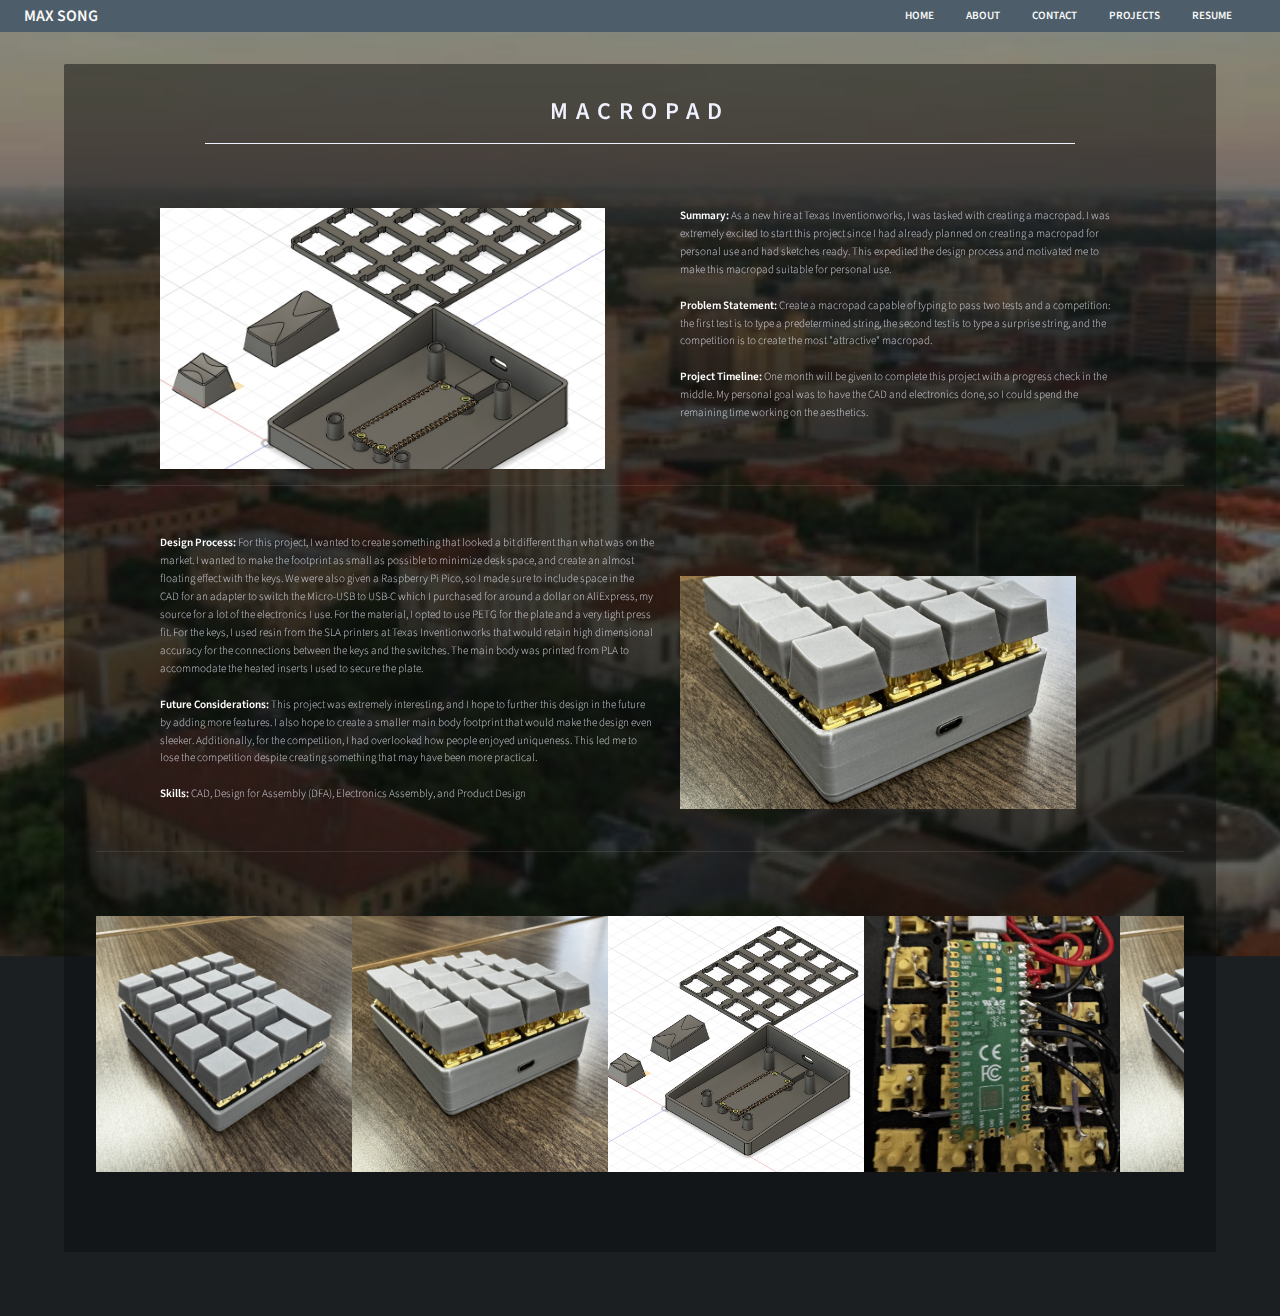
<file: macropad.html>
<!DOCTYPE HTML>
<html>
	<head>
		<title>Max Song - Portfolio</title>
		<meta charset="utf-8">
		<meta name="viewport" content="width=device-width, initial-scale=1, user-scalable=no">
		<link rel="stylesheet" href="assets/css/main.css">
        <link rel="stylesheet" href="assets/css/style.css">
		<noscript><link rel="stylesheet" href="assets/css/noscript.css"></noscript>
	</head>
		<body class="is-preload">
			<nav class="floating-nav">
				<a href="index.html" class="nav-logo"><b>Max Song</b></a>
				<div class="nav-buttons">
					<a href="index.html#header" class="nav-button"><b>Home</b></a>
					<a href="index.html#about" class="nav-button"><b>About</b></a>
					<a href="index.html#contact" class="nav-button"><b>Contact</b></a>
					<a href="projects.html" class="nav-button"><b>Projects</b></a>
					<a href="Song_Max_EngResume.pdf" target="_blank" class="nav-button"><b>Resume</b></a>
				</div>
			</nav>

            <div id="top" class="project-banner">
                <div class="project-title-section">
                    <h1>Macropad</h1>
                    <div class="title-underline"></div>
                </div>

                <div class="content-section">
                    <div class="content-left">
                        <img src="images/Macropad/CAD1.jpg" alt="Project Image" class="section-image">
                    </div>
                    <div class="content-right">
                        <p class="section-description">
                            <b>Summary: </b> As a new hire at Texas Inventionworks, I was tasked with creating a macropad. I was extremely excited to start this project since I had already planned on creating a macropad for personal use and had sketches ready. This expedited the design process and motivated me to make this macropad suitable for personal use.
                            <br><br>
                            <b>Problem Statement: </b> Create a macropad capable of typing to pass two tests and a competition: the first test is to type a predetermined string, the second test is to type a surprise string, and the competition is to create the most "attractive" macropad.
                            <br><br>
                            <b>Project Timeline: </b> One month will be given to complete this project with a progress check in the middle. My personal goal was to have the CAD and electronics done, so I could spend the remaining time working on the aesthetics.
                        </p>
                    </div>
                </div>
            
                <div class="content-section">
                    <div class="content-left">
                        <p class="section-description">
                            <b>Design Process: </b> For this project, I wanted to create something that looked a bit different than what was on the market. I wanted to make the footprint as small as possible to minimize desk space, and create an almost floating effect with the keys. We were also given a Raspberry Pi Pico, so I made sure to include space in the CAD for an adapter to switch the Micro-USB to USB-C which I purchased for around a dollar on AliExpress, my source for a lot of the electronics I use. For the material, I opted to use PETG for the plate and a very tight press fit. For the keys, I used resin from the SLA printers at Texas Inventionworks that would retain high dimensional accuracy for the connections between the keys and the switches. The main body was printed from PLA to accommodate the heated inserts I used to secure the plate. 
                            <br><br>
                            <b>Future Considerations: </b> This project was extremely interesting, and I hope to further this design in the future by adding more features. I also hope to create a smaller main body footprint that would make the design even sleeker. Additionally, for the competition, I had overlooked how people enjoyed uniqueness. This led me to lose the competition despite creating something that may have been more practical.
                            <br><br>
                            <b>Skills: </b> CAD, Design for Assembly (DFA), Electronics Assembly, and Product Design
                        </p>
                    </div>
                    <div class="content-right">
                        <img src="images/Macropad/main2.jpg" alt="Project Image" class="section-image">
                    </div>
                </div>

                <div class="carousel-section">
                    <div class="carousel-container">
                        <div class="carousel-item">
                            <img src="images/Macropad/main1.jpg" alt="Carousel Image 1" class="carousel-image">
                        </div>
                        <div class="carousel-item">
                            <img src="images/Macropad/main2.jpg" alt="Carousel Image 1" class="carousel-image">
                        </div>
                        <div class="carousel-item">
                            <img src="images/Macropad/CAD1.jpg" alt="Carousel Image 1" class="carousel-image">
                        </div>
                        <div class="carousel-item">
                            <img src="images/Macropad/wiring.jpg" alt="Carousel Image 1" class="carousel-image">
                        </div>
                    </div>
                </div>

                <!-- <button onclick="scrollToTop()" class="website-button">
                    Back to Top
                </button> -->

			<div id="bg"></div>

			<script src="assets/js/jquery.min.js"></script>
			<script src="assets/js/browser.min.js"></script>
			<script src="assets/js/breakpoints.min.js"></script>
			<script src="assets/js/util.js"></script>
			<script src="assets/js/main.js"></script>
			<script>
            
            function scrollToTop() {
                window.scrollTo({
                    top: 0,
                    behavior: 'smooth'
                });
            }
            
            document.addEventListener('DOMContentLoaded', function() {
                const carousel = document.querySelector('.carousel-container');
                const items = Array.from(carousel.querySelectorAll('.carousel-item'));
                const itemWidth = items[0].offsetWidth;
                const itemCount = items.length;
                
                carousel.querySelectorAll('.carousel-item').forEach(item => item.remove());
                
                const clonedItemsBefore = items.map(item => item.cloneNode(true));
                const clonedItemsAfter = items.map(item => item.cloneNode(true));
                const originalItems = items.map(item => item.cloneNode(true));
                
                clonedItemsBefore.forEach(item => carousel.appendChild(item));
                originalItems.forEach(item => carousel.appendChild(item));
                clonedItemsAfter.forEach(item => carousel.appendChild(item));
                
                carousel.scrollLeft = itemWidth * itemCount;
                
                carousel.addEventListener('wheel', (e) => {
                    e.preventDefault();
                    
                    carousel.scrollLeft += (e.deltaX + e.deltaY)/2;
                    
                    const totalWidth = itemWidth * itemCount * 3;
                    const currentPosition = carousel.scrollLeft;
                    
                    if (currentPosition >= itemWidth * itemCount * 2) {
                        carousel.scrollLeft = currentPosition - (itemWidth * itemCount);
                    } else if (currentPosition <= 0) {
                        carousel.scrollLeft = currentPosition + (itemWidth * itemCount);
                    }
                });
            });

		</script>		
	</body>
</html>
</file>
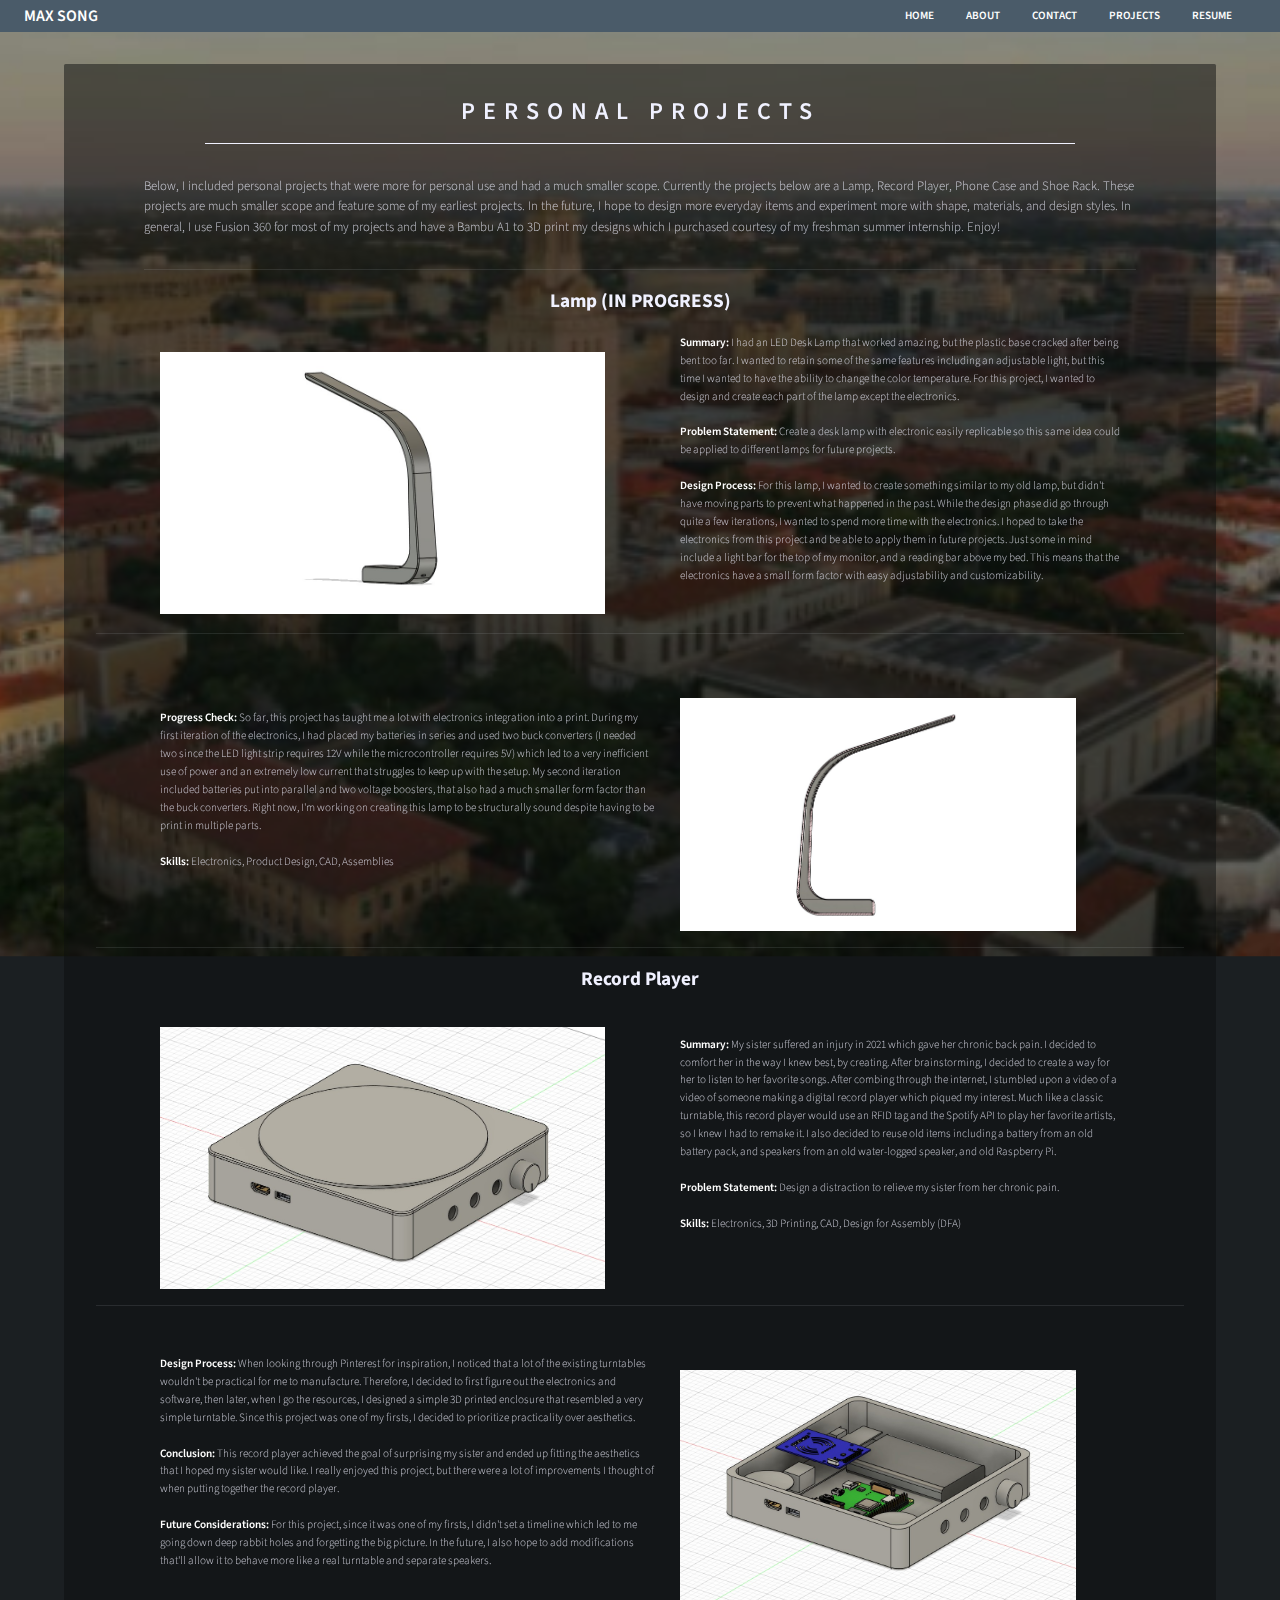
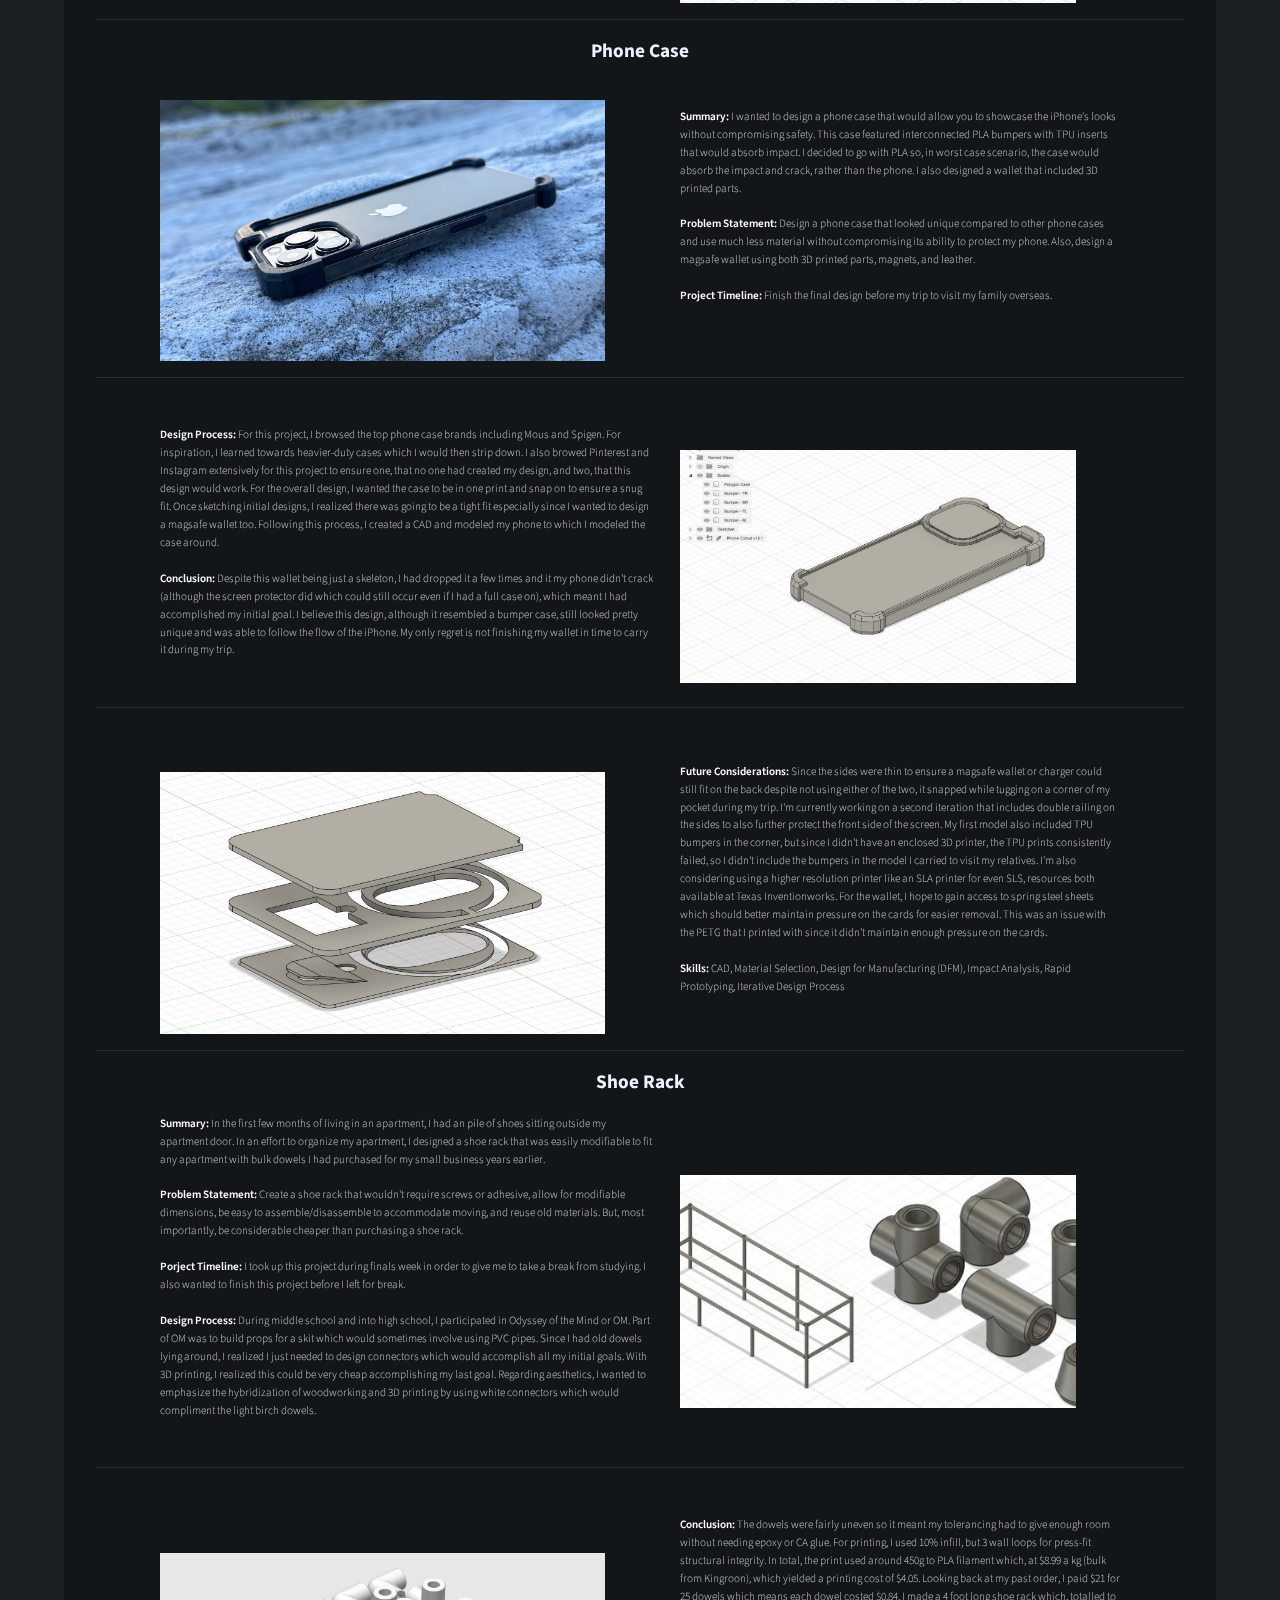
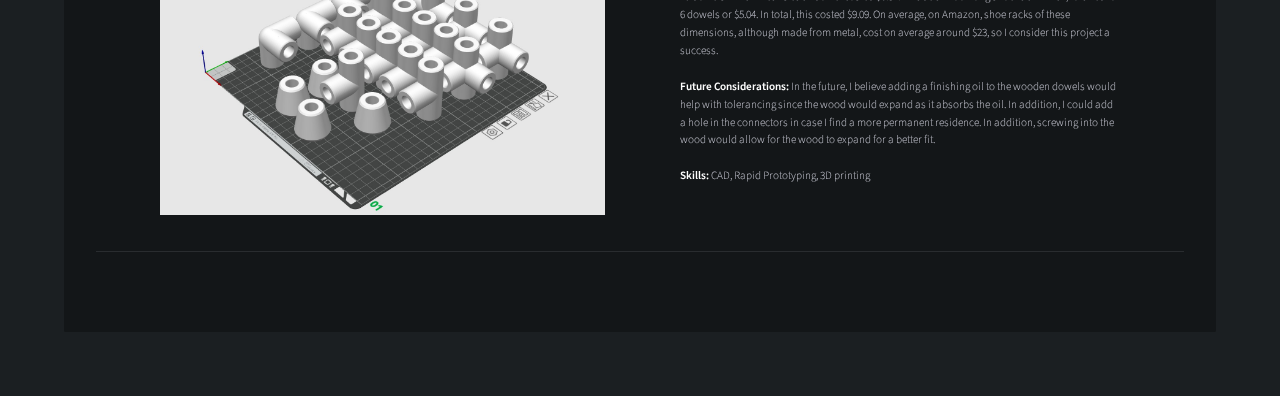
<file: personal.html>
<!DOCTYPE HTML>
<html>
	<head>
		<title>Max Song - Portfolio</title>
		<meta charset="utf-8">
		<meta name="viewport" content="width=device-width, initial-scale=1, user-scalable=no">
		<link rel="stylesheet" href="assets/css/main.css">
		<noscript><link rel="stylesheet" href="assets/css/noscript.css"></noscript>
		<style>
			:root {
				--nav-background-color: #4a5b69;
				--image-dimensions: 5%;
                --margin: 5vw;
                --font-size: .8rem;
			}

            #bg {
                z-index: -1;
            }

            body {
                overflow-y: auto;
            }
            
			body:not(.is-preload) .floating-nav{
				background-color: var(--nav-background-color);
			}

			.floating-nav {
				position: fixed;
				top: 0;
				left: 0;
				width: 100%;
				height: 2rem;
				display: flex;
				justify-content: space-between;
				align-items: center;
				background-color: var(--nav-background-color);
                z-index: 2;
			}

			.floating-nav ul {
				display: flex;
				margin: 0;
				list-style: none;
			}

			.nav-buttons {
				display: flex;
				height: 100%;
				margin-right: 2rem;
			}

			.nav-button {
				display: flex;
				align-items: center;
				justify-content: center;
				height: 100%;
				padding: 0 1rem;
				text-decoration: none;
				text-transform: uppercase;
				color: #f0f1ff;
				font-size: .7rem;
				background-color: transparent;
				border: none;
				cursor: pointer;
			}

			.content-container {
				margin-top: 0rem;
				padding: 1rem;
			}

			.nav-button:hover {
				background-color: rgba(255, 255, 255, 0.1);
			}

			.nav-logo {
				color: #f0f1ff;
				margin-left: .5rem;
				text-decoration: none;
				text-transform: uppercase;
				border: none;
				font-size: 1rem;
				padding-left: 1rem;
				display: flex;
				align-items: center;
				height: 100%;
			}

            .project-banner {
                margin: 5vw 5vw 5vw 5vw;
                padding: 2rem;
                background: rgba(12, 13, 14, 0.5);
                border-radius: 0.1rem;
                color: #f0f1ff;
                position: relative;
            }

            .project-title-section {
                text-align: center;
                margin-bottom: 3rem;
            }

            .project-title-section h1 {
                font-size: 1.5rem;
                margin-bottom: 1rem;
                color: #f0f1ff;
            }

            .project-subtitle-section{
                font-size: 1.2rem;
                margin-top: -2rem;
                text-align: center;
                margin-bottom: -2rem;
                font-weight: bold;
                color: #f0f1ff;
            }

            .title-underline {
                width: 80%;
                height: .5px;
                background: #f0f1ff;
                margin: 0 auto;
            }

            .content-section {
                display: flex;
                flex-wrap: wrap;
                align-items: center;
                margin: 3rem 0;
                padding: 1rem 0rem;
                border-bottom: 1px solid rgba(240, 241, 255, 0.1);
            }

            .content-left {
                flex: var(--image-dimensions);
                display: flex;
                flex-wrap: wrap;
                align-items: flex-start;
                margin-left: var(--margin);
                justify-content: flex-start;
            }

            .content-right {
                flex: 1;
                margin-right: var(--margin);
                margin-left: 2vw;
            }

            .section-image {
                width: 90%;
                aspect-ratio: 1.7;
                object-fit: cover;
                display: block;
            }

            .image-group {
                display: flex;
                flex-wrap: wrap;
                gap: 0;
            }

            .section-title {
                font-size: 1rem;
                color: #f0f1ff;
            }

            .section-description {
                font-size: .7rem;
                margin-top: -1rem;
                line-height: 1.6;
                color: rgba(240, 241, 255, 0.8);
            }

            @media (max-width: 768px) {
                .content-section {
                    flex-direction: column;
                    gap: 2rem;
                }

                .content-left,
                .content-right {
                    padding: 0;
                }
            }

            .description-section {
                margin: 3rem;
                margin-top: -3rem;
                padding: 2rem 0;
                align-content: center;
                border-bottom: 1px solid rgba(240, 241, 255, 0.1);
                font-size: var(--font-size);
                line-height: 1.6;
                color: rgba(240, 241, 255, 0.8);
            }

            .carousel-section {
                overflow: hidden;
                margin: 2rem 0;
            }

            .carousel-container {
                display: flex;
                overflow-x: scroll;
                scrollbar-width: none;
                -ms-overflow-style: none;
                padding: 1rem 0;
            }

            .carousel-container::-webkit-scrollbar {
                display: none;
            }

            .carousel-item {
                flex: 0 0 auto;
                width: 20vw;
                height: 20vw;
            }

            .carousel-image {
                width: 100%;
                height: 100%;
                object-fit: cover;
            }

            
            .website-button {
                display: block;
                width: calc(100% + 4rem);
                padding: 1rem;
                background-color: transparent;
                border: none;
                color: #f0f1ff;
                text-align: center;
                text-decoration: none;
                font-size: 1rem;
                transition: background-color 0.3s ease;
                margin: -2rem -2rem -2rem -2rem;
            }

            .website-button:hover {
                background-color: rgba(255, 255, 255, 0.1);
                border: none;
            }

		</style>
	</head>
		<body class="is-preload">
			<nav class="floating-nav">
				<a href="index.html" class="nav-logo"><b>Max Song</b></a>
				<div class="nav-buttons">
					<a href="index.html#header" class="nav-button"><b>Home</b></a>
					<a href="index.html#about" class="nav-button"><b>About</b></a>
					<a href="index.html#contact" class="nav-button"><b>Contact</b></a>
					<a href="projects.html" class="nav-button"><b>Projects</b></a>
					<a href="Song_Max_EngResume.pdf" target="_blank" class="nav-button"><b>Resume</b></a>
				</div>
			</nav>

            <div id="top" class="project-banner">
                <div class="project-title-section">
                    <h1>Personal Projects</h1>
                    <div class="title-underline"></div>
                </div>

                <div class="description-section">
                    Below, I included personal projects that were more for personal use and had a much smaller scope. Currently the projects below are a Lamp, Record Player, Phone Case and Shoe Rack. These projects are much smaller scope and feature some of my earliest projects. In the future, I hope to design more everyday items and experiment more with shape, materials, and design styles. In general, I use Fusion 360 for most of my projects and have a Bambu A1 to 3D print my designs which I purchased courtesy of my freshman summer internship. Enjoy!
                </div>

                <div class="project-subtitle-section">
                    Lamp (IN PROGRESS)
                </div>

                <div class="content-section">
                    <div class="content-left">
                        <img src="images/Personal Projects/Lamp/CAD2.jpg" alt="Project Image" class="section-image">
                    </div>
                    <div class="content-right">
                        <p class="section-description">
                            <b>Summary: </b> I had an LED Desk Lamp that worked amazing, but the plastic base cracked after being bent too far. I wanted to retain some of the same features including an adjustable light, but this time I wanted to have the ability to change the color temperature. For this project, I wanted to design and create each part of the lamp except the electronics. 
                            <br><br>
                            <b>Problem Statement: </b> Create a desk lamp with electronic easily replicable so this same idea could be applied to different lamps for future projects.
                            <br><br>
                            <b>Design Process: </b> For this lamp, I wanted to create something similar to my old lamp, but didn't have moving parts to prevent what happened in the past. While the design phase did go through quite a few iterations, I wanted to spend more time with the electronics. I hoped to take the electronics from this project and be able to apply them in future projects. Just some in mind include a light bar for the top of my monitor, and a reading bar above my bed. This means that the electronics have a small form factor with easy adjustability and customizability.
                        </p>
                    </div>
                </div>
            
                <div class="content-section">
                    <div class="content-left">
                        <p class="section-description">
                            <b>Progress Check: </b> So far, this project has taught me a lot with electronics integration into a print. During my first iteration of the electronics, I had placed my batteries in series and used two buck converters (I needed two since the LED light strip requires 12V while the microcontroller requires 5V) which led to a very inefficient use of power and an extremely low current that struggles to keep up with the setup. My second iteration included batteries put into parallel and two voltage boosters, that also had a much smaller form factor than the buck converters. Right now, I'm working on creating this lamp to be structurally sound despite having to be print in multiple parts.
                            <br><br>
                            <b>Skills: </b> Electronics, Product Design, CAD, Assemblies
                        </p>
                    </div>
                    <div class="content-right">
                        <img src="images/Personal Projects/Lamp/CAD3.jpg" alt="Project Image" class="section-image">
                    </div>
                </div>
                

                <div class="project-subtitle-section">
                    Record Player
                </div>

                <div class="content-section">
                    <div class="content-left">
                        <img src="images/Personal Projects/Record Player/CAD2.jpg" alt="Project Image" class="section-image">
                    </div>
                    <div class="content-right">
                        <p class="section-description">
                            <b>Summary: </b> My sister suffered an injury in 2021 which gave her chronic back pain. I decided to comfort her in the way I knew best, by creating. After brainstorming, I decided to create a way for her to listen to her favorite songs. After combing through the internet, I stumbled upon a video of a video of someone making a digital record player which piqued my interest. Much like a classic turntable, this record player would use an RFID tag and the Spotify API to play her favorite artists, so I knew I had to remake it. I also decided to reuse old items including a battery from an old battery pack, and speakers from an old water-logged speaker, and old Raspberry Pi.
                            <br><br>
                            <b>Problem Statement: </b> Design a distraction to relieve my sister from her chronic pain.
                            <br><br>
                            <b>Skills: </b> Electronics, 3D Printing, CAD, Design for Assembly (DFA)
                        </p>
                    </div>
                </div>
            
                <div class="content-section">
                    <div class="content-left">
                        <p class="section-description">
                            <b>Design Process: </b> When looking through Pinterest for inspiration, I noticed that a lot of the existing turntables wouldn't be practical for me to manufacture. Therefore, I decided to first figure out the electronics and software, then later, when I go the resources, I designed a simple 3D printed enclosure that resembled a very simple turntable. Since this project was one of my firsts, I decided to prioritize practicality over aesthetics. 
                            <br><br>
                            <b>Conclusion: </b> This record player achieved the goal of surprising my sister and ended up fitting the aesthetics that I hoped my sister would like. I really enjoyed this project, but there were a lot of improvements I thought of when putting together the record player.
                            <br><br>
                            <b>Future Considerations: </b> For this project, since it was one of my firsts, I didn't set a timeline which led to me going down deep rabbit holes and forgetting the big picture. In the future, I also hope to add modifications that'll allow it to behave more like a real turntable and separate speakers. 
                        </p>
                    </div>
                    <div class="content-right">
                        <img src="images/Personal Projects/Record Player/CAD1.jpg" alt="Project Image" class="section-image">
                    </div>
                </div>

                <div class="project-subtitle-section">
                    Phone Case
                </div>

                <div class="content-section">
                    <div class="content-left">
                        <img src="images/Personal Projects/Phone Case/ModelAngle.jpg" alt="Project Image" class="section-image">
                    </div>
                    <div class="content-right">
                        <p class="section-description">
                            <b>Summary: </b> I wanted to design a phone case that would allow you to showcase the iPhone's looks without compromising safety. This case featured interconnected PLA bumpers with TPU inserts that would absorb impact. I decided to go with PLA so, in worst case scenario, the case would absorb the impact and crack, rather than the phone. I also designed a wallet that included 3D printed parts.
                            <br><br>
                            <b>Problem Statement: </b> Design a phone case that looked unique compared to other phone cases and use much less material without compromising its ability to protect my phone. Also, design a magsafe wallet using both 3D printed parts, magnets, and leather.                           
                            <br><br>
                            <b>Project Timeline: </b> Finish the final design before my trip to visit my family overseas.
                        </p>
                    </div>
                </div>
            
                <div class="content-section">
                    <div class="content-left">

                        <p class="section-description">
                            <b>Design Process: </b> For this project, I browsed the top phone case brands including Mous and Spigen. For inspiration, I learned towards heavier-duty cases which I would then strip down. I also browed Pinterest and Instagram extensively for this project to ensure one, that no one had created my design, and two, that this design would work. For the overall design, I wanted the case to be in one print and snap on to ensure a snug fit. Once sketching initial designs, I realized there was going to be a tight fit especially since I wanted to design a magsafe wallet too. Following this process, I created a CAD and modeled my phone to which I modeled the case around.   
                            <br><br>
                            <b>Conclusion: </b> Despite this wallet being just a skeleton, I had dropped it a few times and it my phone didn't crack (although the screen protector did which could still occur even if I had a full case on), which meant I had accomplished my initial goal. I believe this design, although it resembled a bumper case, still looked pretty unique and was able to follow the flow of the iPhone. My only regret is not finishing my wallet in time to carry it during my trip.
                        </p>
                    </div>
                    <div class="content-right">
                        <img src="images/Personal Projects/Phone Case/CAD.jpg" alt="Project Image" class="section-image">
                    </div>
                </div>

                <div class="content-section">
                    <div class="content-left">
                        <img src="images/Personal Projects/Phone Case/WalletCAD.jpg" alt="Project Image" class="section-image">
                    </div>
                    <div class="content-right">
                        <p class="section-description">
                            <b>Future Considerations: </b> Since the sides were thin to ensure a magsafe wallet or charger could still fit on the back despite not using either of the two, it snapped while tugging on a corner of my pocket during my trip. I'm currently working on a second iteration that includes double railing on the sides to also further protect the front side of the screen. My first model also included TPU bumpers in the corner, but since I didn't have an enclosed 3D printer, the TPU prints consistently failed, so I didn't include the bumpers in the model I carried to visit my relatives. I'm also considering using a higher resolution printer like an SLA printer for even SLS, resources both available at Texas Inventionworks. For the wallet, I hope to gain access to spring steel sheets which should better maintain pressure on the cards for easier removal. This was an issue with the PETG that I printed with since it didn't maintain enough pressure on the cards.
                            <br><br>
                            <b>Skills: </b> CAD, Material Selection, Design for Manufacturing (DFM), Impact Analysis, Rapid Prototyping, Iterative Design Process
                        </p>
                    </div>
                </div>

                <div class="project-subtitle-section">
                    Shoe Rack
                </div>
            
                <div class="content-section">
                    <div class="content-left">

                        <p class="section-description">
                            <b>Summary: </b> In the first few months of living in an apartment, I had an pile of shoes sitting outside my apartment door. In an effort to organize my apartment, I designed a shoe rack that was easily modifiable to fit any apartment with bulk dowels I had purchased for my small business years earlier.
                            <br><br>
                            <b>Problem Statement: </b> Create a shoe rack that wouldn't require screws or adhesive, allow for modifiable dimensions, be easy to assemble/disassemble to accommodate moving, and reuse old materials. But, most importantly, be considerable cheaper than purchasing a shoe rack.
                            <br><br>
                            <b>Porject Timeline: </b> I took up this project during finals week in order to give me to take a break from studying. I also wanted to finish this project before I left for break.
                            <br><br>
                            <b>Design Process: </b> During middle school and into high school, I participated in Odyssey of the Mind or OM. Part of OM was to build props for a skit which would sometimes involve using PVC pipes. Since I had old dowels lying around, I realized I just needed to design connectors which would accomplish all my initial goals. With 3D printing, I realized this could be very cheap accomplishing my last goal. Regarding aesthetics, I wanted to emphasize the hybridization of woodworking and 3D printing by using white connectors which would compliment the light birch dowels.
                        </p>
                    </div>
                    <div class="content-right">
                        <img src="images/Personal Projects/CAD.jpg" alt="Project Image" class="section-image">
                    </div>
                </div>

                <div class="content-section">
                    <div class="content-left">
                        <img src="images/Personal Projects/shorerack3mf.jpg" alt="Project Image" class="section-image">
                    </div>
                    <div class="content-right">
                        <p class="section-description">
                            <b>Conclusion: </b> The dowels were fairly uneven so it meant my tolerancing had to give enough room without needing epoxy or CA glue. For printing, I used 10% infill, but 3 wall loops for press-fit structural integrity. In total, the print used around 450g to PLA filament which, at $8.99 a kg (bulk from Kingroon), which yielded a printing cost of $4.05. Looking back at my past order, I paid $21 for 25 dowels which means each dowel costed $0.84. I made a 4 foot long shoe rack which, totalled to 6 dowels or $5.04. In total, this costed $9.09. On average, on Amazon, shoe racks of these dimensions, although made from metal, cost on average around $23, so I consider this project a success.
                            <br><br>
                            <b>Future Considerations: </b> In the future, I believe adding a finishing oil to the wooden dowels would help with tolerancing since the wood would expand as it absorbs the oil. In addition, I could add a hole in the connectors in case I find a more permanent residence. In addition, screwing into the wood would allow for the wood to expand for a better fit.
                            <br><br>
                            <b>Skills: </b> CAD, Rapid Prototyping, 3D printing
                            <br><br>
                        </p>
                    </div>
                </div>

                <!-- <button onclick="scrollToTop()" class="website-button">
                    Back to Top
                </button> -->

			<div id="bg"></div>

			<script src="assets/js/jquery.min.js"></script>
			<script src="assets/js/browser.min.js"></script>
			<script src="assets/js/breakpoints.min.js"></script>
			<script src="assets/js/util.js"></script>
			<script src="assets/js/main.js"></script>
			<script>
            
            function scrollToTop() {
                window.scrollTo({
                    top: 0,
                    behavior: 'smooth'
                });
            }
            
            document.addEventListener('DOMContentLoaded', function() {
                const carousel = document.querySelector('.carousel-container');
                const items = Array.from(carousel.querySelectorAll('.carousel-item'));
                const itemWidth = items[0].offsetWidth;
                const itemCount = items.length;
                
                carousel.querySelectorAll('.carousel-item').forEach(item => item.remove());
                
                const clonedItemsBefore = items.map(item => item.cloneNode(true));
                const clonedItemsAfter = items.map(item => item.cloneNode(true));
                const originalItems = items.map(item => item.cloneNode(true));
                
                clonedItemsBefore.forEach(item => carousel.appendChild(item));
                originalItems.forEach(item => carousel.appendChild(item));
                clonedItemsAfter.forEach(item => carousel.appendChild(item));
                
                carousel.scrollLeft = itemWidth * itemCount;
                
                carousel.addEventListener('wheel', (e) => {
                    e.preventDefault();
                    
                    carousel.scrollLeft += (e.deltaX + e.deltaY)/2;
                    
                    const totalWidth = itemWidth * itemCount * 3;
                    const currentPosition = carousel.scrollLeft;
                    
                    if (currentPosition >= itemWidth * itemCount * 2) {
                        carousel.scrollLeft = currentPosition - (itemWidth * itemCount);
                    } else if (currentPosition <= 0) {
                        carousel.scrollLeft = currentPosition + (itemWidth * itemCount);
                    }
                });
            });

		</script>		
	</body>
</html>
</file>
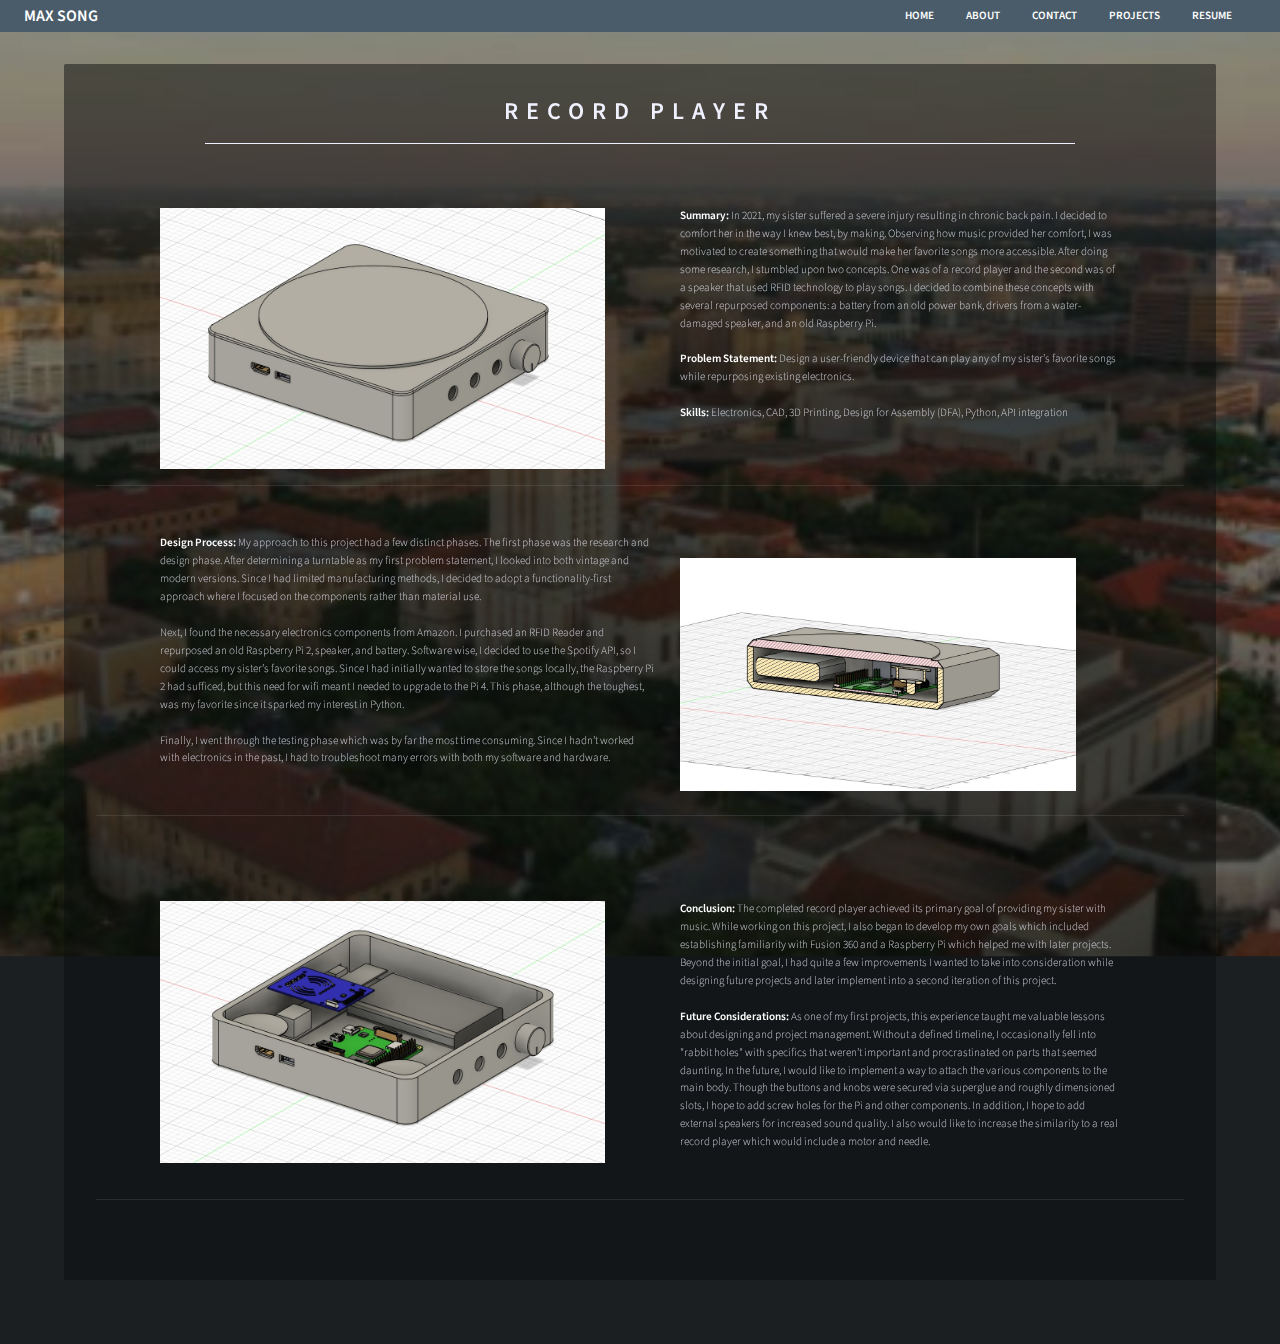
<file: recordplayer.html>
<!DOCTYPE HTML>
<html>
	<head>
		<title>Max Song - Portfolio</title>
		<meta charset="utf-8">
		<meta name="viewport" content="width=device-width, initial-scale=1, user-scalable=no">
		<link rel="stylesheet" href="assets/css/main.css">
		<noscript><link rel="stylesheet" href="assets/css/noscript.css"></noscript>
		<style>
			:root {
				--nav-background-color: #4a5b69;
				--image-dimensions: 5%;
                --margin: 5vw;
                --font-size: .8rem;
			}

            #bg {
                z-index: -1;
            }

            body {
                overflow-y: auto;
            }
            
			body:not(.is-preload) .floating-nav{
				background-color: var(--nav-background-color);
			}

			.floating-nav {
				position: fixed;
				top: 0;
				left: 0;
				width: 100%;
				height: 2rem;
				display: flex;
				justify-content: space-between;
				align-items: center;
				background-color: var(--nav-background-color);
                z-index: 2;
			}

			.floating-nav ul {
				display: flex;
				margin: 0;
				list-style: none;
			}

			.nav-buttons {
				display: flex;
				height: 100%;
				margin-right: 2rem;
			}

			.nav-button {
				display: flex;
				align-items: center;
				justify-content: center;
				height: 100%;
				padding: 0 1rem;
				text-decoration: none;
				text-transform: uppercase;
				color: #f0f1ff;
				font-size: .7rem;
				background-color: transparent;
				border: none;
				cursor: pointer;
			}

			.content-container {
				margin-top: 0rem;
				padding: 1rem;
			}

			.nav-button:hover {
				background-color: rgba(255, 255, 255, 0.1);
			}

			.nav-logo {
				color: #f0f1ff;
				margin-left: .5rem;
				text-decoration: none;
				text-transform: uppercase;
				border: none;
				font-size: 1rem;
				padding-left: 1rem;
				display: flex;
				align-items: center;
				height: 100%;
			}

            .project-banner {
                margin: 5vw 5vw 5vw 5vw;
                padding: 2rem;
                background: rgba(12, 13, 14, 0.5);
                border-radius: 0.1rem;
                color: #f0f1ff;
                position: relative;
            }

            .project-title-section {
                text-align: center;
                margin-bottom: 3rem;
            }

            .project-title-section h1 {
                font-size: 1.5rem;
                margin-bottom: 1rem;
                color: #f0f1ff;
            }

            .project-subtitle-section{
                font-size: 1.2rem;
                margin-top: -1rem;
                text-align: center;
                margin-bottom: -3rem;
                font-weight: bold;
                color: #f0f1ff;
            }

            .title-underline {
                width: 80%;
                height: .5px;
                background: #f0f1ff;
                margin: 0 auto;
            }

            .content-section {
                display: flex;
                flex-wrap: wrap;
                align-items: center;
                margin: 3rem 0;
                padding: 1rem 0rem;
                border-bottom: 1px solid rgba(240, 241, 255, 0.1);
            }

            .content-left {
                flex: var(--image-dimensions);
                display: flex;
                flex-wrap: wrap;
                align-items: flex-start;
                margin-left: var(--margin);
                justify-content: flex-start;
            }

            .content-right {
                flex: 1;
                margin-right: var(--margin);
                margin-left: 2vw;
            }

            .section-image {
                width: 90%;
                aspect-ratio: 1.7;
                object-fit: cover;
                display: block;
            }

            .image-group {
                display: flex;
                flex-wrap: wrap;
                gap: 0;
            }

            .section-title {
                font-size: 1rem;
                color: #f0f1ff;
            }

            .section-description {
                font-size: .7rem;
                margin-top: -1rem;
                line-height: 1.6;
                color: rgba(240, 241, 255, 0.8);
            }

            @media (max-width: 768px) {
                .content-section {
                    flex-direction: column;
                    gap: 2rem;
                }

                .content-left,
                .content-right {
                    padding: 0;
                }
            }

            .description-section {
                margin: 3rem;
                margin-top: -3rem;
                padding: 2rem 0;
                align-content: center;
                border-bottom: 1px solid rgba(240, 241, 255, 0.1);
                font-size: var(--font-size);
                line-height: 1.6;
                color: rgba(240, 241, 255, 0.8);
            }

            .carousel-section {
                overflow: hidden;
                margin: 2rem 0;
            }

            .carousel-container {
                display: flex;
                overflow-x: scroll;
                scrollbar-width: none;
                -ms-overflow-style: none;
                padding: 1rem 0;
            }

            .carousel-container::-webkit-scrollbar {
                display: none;
            }

            .carousel-item {
                flex: 0 0 auto;
                width: 20vw;
                height: 20vw;
            }

            .carousel-image {
                width: 100%;
                height: 100%;
                object-fit: cover;
            }

            
            .website-button {
                display: block;
                width: calc(100% + 4rem);
                padding: 1rem;
                background-color: transparent;
                border: none;
                color: #f0f1ff;
                text-align: center;
                text-decoration: none;
                font-size: 1rem;
                transition: background-color 0.3s ease;
                margin: -2rem -2rem -2rem -2rem;
            }

            .website-button:hover {
                background-color: rgba(255, 255, 255, 0.1);
                border: none;
            }

		</style>
	</head>
		<body class="is-preload">
			<nav class="floating-nav">
				<a href="index.html" class="nav-logo"><b>Max Song</b></a>
				<div class="nav-buttons">
					<a href="index.html#header" class="nav-button"><b>Home</b></a>
					<a href="index.html#about" class="nav-button"><b>About</b></a>
					<a href="index.html#contact" class="nav-button"><b>Contact</b></a>
					<a href="projects.html" class="nav-button"><b>Projects</b></a>
					<a href="Song_Max_EngResume.pdf" target="_blank" class="nav-button"><b>Resume</b></a>
				</div>
			</nav>

            <div id="top" class="project-banner">
                <div class="project-title-section">
                    <h1>Record Player</h1>
                    <div class="title-underline"></div>
                </div>

                <div class="content-section">
                    <div class="content-left">
                        <img src="images/Personal Projects/Record Player/CAD2.jpg" alt="Project Image" class="section-image">
                    </div>
                    <div class="content-right">
                        <p class="section-description">
                            <b>Summary: </b> In 2021, my sister suffered a severe injury resulting in chronic back pain. I decided to comfort her in the way I knew best, by making. Observing how music provided her comfort, I was motivated to create something that would make her favorite songs more accessible. After doing some research, I stumbled upon two concepts. One was of a record player and the second was of a speaker that used RFID technology to play songs. I decided to combine these concepts with several repurposed components: a battery from an old power bank, drivers from a water-damaged speaker, and an old Raspberry Pi.
                            <br><br>
                            <b>Problem Statement: </b> Design a user-friendly device that can play any of my sister’s favorite songs while repurposing existing electronics.
                            <br><br>
                            <b>Skills: </b> Electronics, CAD, 3D Printing, Design for Assembly (DFA), Python, API integration
                        </p>
                    </div>
                </div>
            
                <div class="content-section">
                    <div class="content-left">
                        <p class="section-description">
                            <b>Design Process: </b> My approach to this project had a few distinct phases. The first phase was the research and design phase. After determining a turntable as my first problem statement, I looked into both vintage and modern versions. Since I had limited manufacturing methods, I decided to adopt a functionality-first approach where I focused on the components rather than material use. 
                            <br><br>
                            Next, I found the necessary electronics components from Amazon. I purchased an RFID Reader and repurposed an old Raspberry Pi 2, speaker, and battery. Software wise, I decided to use the Spotify API, so I could access my sister’s favorite songs. Since I had initially wanted to store the songs locally, the Raspberry Pi 2 had sufficed, but this need for wifi meant I needed to upgrade to the Pi 4. This phase, although the toughest, was my favorite since it sparked my interest in Python. 
                            <br><br>
                            Finally, I went through the testing phase which was by far the most time consuming. Since I hadn’t worked with electronics in the past, I had to troubleshoot many errors with both my software and hardware.                             
                        </p>
                    </div>
                    <div class="content-right">
                        <img src="images/Personal Projects/Record Player/CAD3.jpg" alt="Project Image" class="section-image">
                    </div>
                </div>


                
                <div class="content-section">
                    <div class="content-left">
                        <img src="images/Personal Projects/Record Player/CAD1.jpg" alt="Project Image" class="section-image">
                    </div>
                    <div class="content-right">
                        <p class="section-description">
                            <br><br>
                            <b>Conclusion: </b> The completed record player achieved its primary goal of providing my sister with music. While working on this project, I also began to develop my own goals which included establishing familiarity with Fusion 360 and a Raspberry Pi which helped me with later projects. Beyond the initial goal, I had quite a few improvements I wanted to take into consideration while designing future projects and later implement into a second iteration of this project. 
                            <br><br>
                            <b>Future Considerations: </b> As one of my first projects, this experience taught me valuable lessons about designing and project management. Without a defined timeline, I occasionally fell into "rabbit holes" with specifics that weren’t important and procrastinated on parts that seemed daunting. In the future, I would like to implement a way to attach the various components to the main body. Though the buttons and knobs were secured via superglue and roughly dimensioned slots, I hope to add screw holes for the Pi and other components. In addition, I hope to add external speakers for increased sound quality. I also would like to increase the similarity to a real record player which would include a motor and needle. 
                        </p>
                    </div>
                </div>

                <!-- <button onclick="scrollToTop()" class="website-button">
                    Back to Top
                </button> -->

			<div id="bg"></div>

			<script src="assets/js/jquery.min.js"></script>
			<script src="assets/js/browser.min.js"></script>
			<script src="assets/js/breakpoints.min.js"></script>
			<script src="assets/js/util.js"></script>
			<script src="assets/js/main.js"></script>
			<script>
            
            function scrollToTop() {
                window.scrollTo({
                    top: 0,
                    behavior: 'smooth'
                });
            }
            
            document.addEventListener('DOMContentLoaded', function() {
                const carousel = document.querySelector('.carousel-container');
                const items = Array.from(carousel.querySelectorAll('.carousel-item'));
                const itemWidth = items[0].offsetWidth;
                const itemCount = items.length;
                
                carousel.querySelectorAll('.carousel-item').forEach(item => item.remove());
                
                const clonedItemsBefore = items.map(item => item.cloneNode(true));
                const clonedItemsAfter = items.map(item => item.cloneNode(true));
                const originalItems = items.map(item => item.cloneNode(true));
                
                clonedItemsBefore.forEach(item => carousel.appendChild(item));
                originalItems.forEach(item => carousel.appendChild(item));
                clonedItemsAfter.forEach(item => carousel.appendChild(item));
                
                carousel.scrollLeft = itemWidth * itemCount;
                
                carousel.addEventListener('wheel', (e) => {
                    e.preventDefault();
                    
                    carousel.scrollLeft += (e.deltaX + e.deltaY)/2;
                    
                    const totalWidth = itemWidth * itemCount * 3;
                    const currentPosition = carousel.scrollLeft;
                    
                    if (currentPosition >= itemWidth * itemCount * 2) {
                        carousel.scrollLeft = currentPosition - (itemWidth * itemCount);
                    } else if (currentPosition <= 0) {
                        carousel.scrollLeft = currentPosition + (itemWidth * itemCount);
                    }
                });
            });

		</script>		
	</body>
</html>
</file>
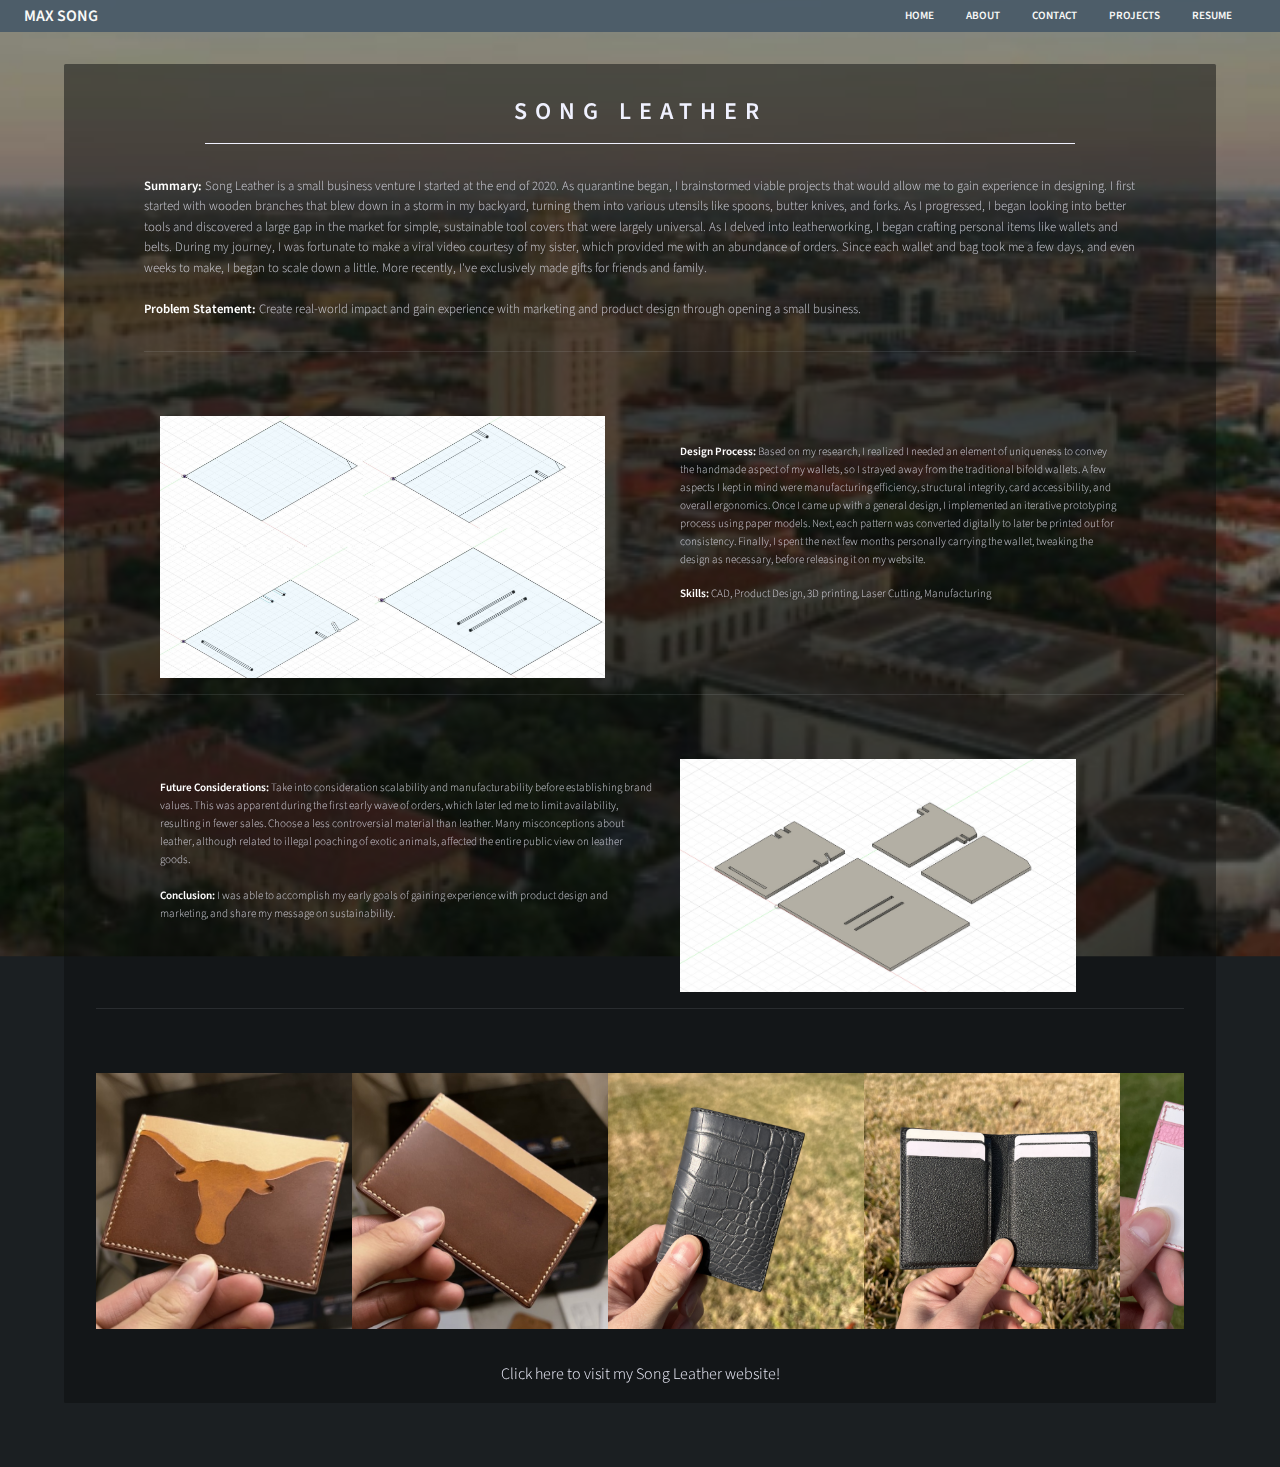
<file: songleather.html>
<!DOCTYPE HTML>
<html>
	<head>
		<title>Max Song - Portfolio</title>
		<meta charset="utf-8">
		<meta name="viewport" content="width=device-width, initial-scale=1, user-scalable=no">
		<link rel="stylesheet" href="assets/css/main.css">
        <link rel="stylesheet" href="assets/css/style.css">
		<noscript><link rel="stylesheet" href="assets/css/noscript.css"></noscript>
	</head>
		<body class="is-preload">
			<nav class="floating-nav">
				<a href="index.html" class="nav-logo"><b>Max Song</b></a>
				<div class="nav-buttons">
					<a href="index.html#header" class="nav-button"><b>Home</b></a>
					<a href="index.html#about" class="nav-button"><b>About</b></a>
					<a href="index.html#contact" class="nav-button"><b>Contact</b></a>
					<a href="projects.html" class="nav-button"><b>Projects</b></a>
					<a href="Song_Max_EngResume.pdf" target="_blank" class="nav-button"><b>Resume</b></a>
				</div>
			</nav>

            <div class="project-banner">
                <div class="project-title-section">
                    <h1>Song Leather</h1>
                    <div class="title-underline"></div>
                </div>

                <div class="description-section">
                    <b>Summary: </b> Song Leather is a small business venture I started at the end of 2020. As quarantine began, I brainstormed viable projects that would allow me to gain experience in designing. I first started with wooden branches that blew down in a storm in my backyard, turning them into various utensils like spoons, butter knives, and forks. As I progressed, I began looking into better tools and discovered a large gap in the market for simple, sustainable tool covers that were largely universal. As I delved into leatherworking, I began crafting personal items like wallets and belts. During my journey, I was fortunate to make a viral video courtesy of my sister, which provided me with an abundance of orders. Since each wallet and bag took me a few days, and even weeks to make, I began to scale down a little. More recently, I've exclusively made gifts for friends and family.
                    <br><br><b>Problem Statement:  </b> Create real-world impact and gain experience with marketing and product design through opening a small business.
                </div>

                <div class="content-section">
                    <div class="content-left">
                        <img src="images/Song Leather/Sketches.jpg" alt="Project Image" class="section-image">
                    </div>
                    <div class="content-right">
                        <p class="section-description">
                            <b>Design Process: </b> Based on my research, I realized I needed an element of uniqueness to convey the handmade aspect of my wallets, so I strayed away from the traditional bifold wallets. A few aspects I kept in mind were manufacturing efficiency, structural integrity, card accessibility, and overall ergonomics. Once I came up with a general design, I implemented an iterative prototyping process using paper models. Next, each pattern was converted digitally to later be printed out for consistency. Finally, I spent the next few months personally carrying the wallet, tweaking the design as necessary, before releasing it on my website.
                        </p>
                        <p class="section-description">
                            <b>Skills: </b>CAD, Product Design, 3D printing, Laser Cutting, Manufacturing
                        </p>
                    </div>
                </div>
            
                <div class="content-section">
                    <div class="content-left">
                        <p class="section-description">
                            <b>Future Considerations: </b> Take into consideration scalability and manufacturability before establishing brand values. This was apparent during the first early wave of orders, which later led me to limit availability, resulting in fewer sales. Choose a less controversial material than leather. Many misconceptions about leather, although related to illegal poaching of exotic animals, affected the entire public view on leather goods.
                            <br><br><b>Conclusion: </b> I was able to accomplish my early goals of gaining experience with product design and marketing, and share my message on sustainability.
                        </p>
                    </div>
                    <div class="content-right">
                        <img src="images/Song Leather/Bodies.jpg" alt="Project Image" class="section-image">
                    </div>
                </div>

                <div class="carousel-section">
                    <div class="carousel-container">
                        <div class="carousel-item">
                            <img src="images/Song Leather/UT.jpg" alt="Carousel Image 1" class="carousel-image">
                        </div>
                        <div class="carousel-item">
                            <img src="images/Song Leather/UT2.jpg" alt="Carousel Image 1" class="carousel-image">
                        </div>
                        <div class="carousel-item">
                            <img src="images/Song Leather/All1.jpg" alt="Carousel Image 1" class="carousel-image">
                        </div>
                        <div class="carousel-item">
                            <img src="images/Song Leather/All2.jpg" alt="Carousel Image 1" class="carousel-image">
                        </div>
                        <div class="carousel-item">
                            <img src="images/Song Leather/Gift.jpg" alt="Carousel Image 3" class="carousel-image">
                        </div>
                        <div class="carousel-item">
                            <img src="images/Song Leather/Gift1.jpg" alt="Carousel Image 3" class="carousel-image">
                        </div>
                    </div>
                </div>

                <a href="https://sites.google.com/view/songleather/home" class="website-button" target="_blank">
                    Click here to visit my Song Leather website!
                </a>

			<div id="bg"></div>

			<script src="assets/js/jquery.min.js"></script>
			<script src="assets/js/browser.min.js"></script>
			<script src="assets/js/breakpoints.min.js"></script>
			<script src="assets/js/util.js"></script>
			<script src="assets/js/main.js"></script>
			<script>
            document.addEventListener('DOMContentLoaded', function() {
                const carousel = document.querySelector('.carousel-container');
                const items = Array.from(carousel.querySelectorAll('.carousel-item'));
                const itemWidth = items[0].offsetWidth;
                const itemCount = items.length;
                
                carousel.querySelectorAll('.carousel-item').forEach(item => item.remove());
                
                const clonedItemsBefore = items.map(item => item.cloneNode(true));
                const clonedItemsAfter = items.map(item => item.cloneNode(true));
                const originalItems = items.map(item => item.cloneNode(true));
                
                clonedItemsBefore.forEach(item => carousel.appendChild(item));
                originalItems.forEach(item => carousel.appendChild(item));
                clonedItemsAfter.forEach(item => carousel.appendChild(item));
                
                carousel.scrollLeft = itemWidth * itemCount;
                
                carousel.addEventListener('wheel', (e) => {
                    e.preventDefault();
                    
                    carousel.scrollLeft += (e.deltaX + e.deltaY)/2;
                    
                    const totalWidth = itemWidth * itemCount * 3;
                    const currentPosition = carousel.scrollLeft;
                    
                    if (currentPosition >= itemWidth * itemCount * 2) {
                        carousel.scrollLeft = currentPosition - (itemWidth * itemCount);
                    } else if (currentPosition <= 0) {
                        carousel.scrollLeft = currentPosition + (itemWidth * itemCount);
                    }
                });
            });

		</script>		
	</body>
</html>
</file>
<file: assets/css/style.css>
:root {
    --nav-background-color: #4a5b69;
    --about-background-color: #53626e;
    --image-dimensions: 5%;
    --margin: 5vw;
    --font-size: .8rem;
    --button-height: 15vw;
    --z-index-bg: -1;
    --z-index-nav: 1000;
}

#bg {
    z-index: -1;
}

body:not(.is-preload) .floating-nav {
    background-color: var(--nav-background-color);
}



.floating-nav {
    position: fixed;
    top: 0;
    left: 0;
    overflow: hidden;
    width: 100%;
    height: 2rem;
    display: flex;
    justify-content: space-between;
    align-items: center;
    background-color: var(--nav-background-color);
    z-index: 1000;
    transition: none;
    z-index: 5;
    opacity: .95;
}

.floating-nav ul {
    display: flex;
    margin: 0;
    list-style: none;
}

.nav-buttons {
    display: flex;
    height: 100%;
    margin-right: 2rem;
}

.nav-button {
    display: flex;
    align-items: center;
    justify-content: center;
    height: 100%;
    padding: 0 1rem;
    text-decoration: none;
    text-transform: uppercase;
    color: #f0f1ff;
    font-size: .7rem;
    background-color: transparent;
    border: none;
    cursor: pointer;
}

.nav-button:hover {
    background-color: rgba(255, 255, 255, 0.1);
}

.nav-logo {
    color: #f0f1ff;
    margin-left: .5rem;
    text-decoration: none;
    text-transform: uppercase;
    border: none;
    font-size: 1rem;
    padding-left: 1rem;
    display: flex;
    align-items: center;
    height: 100%;
}

html, body {
    width: 100%;
    margin: 0;
    padding: 0;
    overflow-x: hidden;
}

.scroll-sections {
    opacity: 0;
    visibility: hidden;
    position: relative;
    z-index: 1;
    margin-top: 2rem;
    width: 100%;
}

.scroll-sections.visible {
    opacity: 1;
    visibility: visible;
    transform: translateY(0);
}

.about-banner {
    background-color: var(--about-background-color);
    width: 100vw;
    min-height: 50vh;
    overflow-x: hidden;
    justify-content: center;
    position: relative;
    display: flex;
    align-items: center;
    padding: 4rem 0;
    transform: translateY(50px);
    transition: all 0.8s cubic-bezier(0.215, 0.61, 0.355, 1);
}
.about-banner.visible {
    opacity: 1;
    transform: translateY(0);
}

.about-content {
    margin: 0 auto;
    padding: 0 2rem;
    overflow-x: hidden;
    display: flex;
    max-width: none;
    text-align: center;
    align-items: center;
    gap: 4rem;
}

.about-text {
    flex: 1;
    color: var(--text-light);
    font-size: 1rem;
}

.about-text h2 {
    font-size: 1.5rem;
    margin-bottom: 1.5rem;
}

.about-description {
    font-size: .7rem;
    line-height: 2;
    max-width: 600px;
}

.about-image {
    width: 20vw;
    height: 20vw;
    border-radius: 50%;
    object-fit: cover;
    box-shadow: 0 10px 30px rgba(0,0,0,0.3);
}

:target::before {
    content: "";
    display: block;
    height: 2rem;
    margin: -2rem 0 0;
}

.contact-banner {
    background-color: rgba(12, 13, 14, 0.65);
    padding: 5vh 0;
    overflow-x: hidden;
    width: 100%;
    margin: 0;
    min-height: 50vh;
    z-index: 1;
    transform: translateY(0);
    transition: all 0.5s cubic-bezier(0.215, 0.61, 0.355, 1);
    display: flex;
    justify-content: center;
    position: relative;
}

.contact-text {
    width: 100%;
    text-align: center;
    display: flex;
    flex-direction: column;
    align-items: center;
    justify-content: center;
}

.contact-description {
    font-size: .7rem;
    line-height: 2;
    max-width: 50vw;
    text-align: center;
}

.contact-content {
    max-width: 1200px;
    margin: 0 auto;
    padding: 0 2rem;
    overflow: hidden;
    display: flex;
    max-width: none;
    text-align: center;
    align-items: center;
    justify-content: center;
    gap: 4rem;
}

.social-links {
    display: flex;
    justify-content: center;
    gap: 1.5rem;
    margin-top: 1.5rem;
}

.social-icon {
    font-size: 1.5rem;
    color: var(--text-light);
    text-decoration: none;
    transition: color 0.3s;
}

.social-icon:hover {
    color: rgba(255, 255, 255, 0.7);
}



.content-container {
    margin-top: 0rem;
    padding: 1rem;
}

.project-banner {
    margin: 5vw 5vw 5vw 5vw;
    padding: 2rem;
    background: rgba(12, 13, 14, 0.5);
    border-radius: 0.1rem;
    color: #f0f1ff;
    position: relative;
}

.project-title-section {
    text-align: center;
    margin-bottom: 3rem;
}

.project-title-section h1 {
    font-size: 1.5rem;
    margin-bottom: 1rem;
    color: #f0f1ff;
}

.project-subtitle-section {
    font-size: 1.3rem;
    margin-top: -1rem;
    text-align: center;
    margin-bottom: -2.7rem;
    font-weight: bold;
    color: #f0f1ff;
}

.title-underline {
    width: 80%;
    height: .5px;
    background: #f0f1ff;
    margin: 0 auto;
}

.content-section {
    display: flex;
    flex-wrap: wrap;
    align-items: center;
    margin: 3rem 0;
    padding: 1rem 0rem;
    border-bottom: 1px solid rgba(240, 241, 255, 0.1);
}

.content-left {
    flex: var(--image-dimensions);
    display: flex;
    flex-wrap: wrap;
    align-items: flex-start;
    margin-left: var(--margin);
    justify-content: flex-start;
}

.content-right {
    flex: 1;
    margin-right: var(--margin);
    margin-left: 2vw;
}

.section-image {
    width: 90%;
    aspect-ratio: 1.7;
    object-fit: cover;
    display: block;
}

.image-group {
    display: flex;
    flex-wrap: wrap;
    gap: 0;
}

.section-title {
    font-size: 1rem;
    color: #f0f1ff;
}

.section-description {
    font-size: .7rem;
    margin-top: -1rem;
    line-height: 1.6;
    color: rgba(240, 241, 255, 0.8);
}

@media (max-width: 768px) {
    .content-section {
        flex-direction: column;
        gap: 2rem;
    }

    .content-left,
    .content-right {
        padding: 0;
    }
}

.description-section {
    margin: 3rem;
    margin-top: -3rem;
    padding: 2rem 0;
    align-content: center;
    border-bottom: 1px solid rgba(240, 241, 255, 0.1);
    font-size: var(--font-size);
    line-height: 1.6;
    color: rgba(240, 241, 255, 0.8);
}

.carousel-section {
    overflow: hidden;
    margin: 2rem 0;
}

.carousel-container {
    display: flex;
    overflow-x: scroll;
    scrollbar-width: none;
    -ms-overflow-style: none;
    padding: 1rem 0;
}

.carousel-container::-webkit-scrollbar {
    display: none;
}

.carousel-item {
    flex: 0 0 auto;
    width: 20vw;
    height: 20vw;
}

.carousel-image {
    width: 100%;
    height: 100%;
    object-fit: cover;
}

.website-button {
    display: block;
    width: calc(100% + 4rem);
    padding: 1rem;
    background-color: transparent;
    border: none;
    color: #f0f1ff;
    text-align: center;
    text-decoration: none;
    font-size: 1rem;
    transition: background-color 0.3s ease;
    margin: -2rem -2rem -2rem -2rem;
}

.website-button:hover {
    background-color: rgba(255, 255, 255, 0.1);
    border: none;
}

.portfolio-header {
    position: relative;
    top: var(--floating-nav-height);
    margin-top: 8vh;
    margin-bottom: 3vh;
    left: 0;
    width: 100%;
    height: 4vh;
    display: flex;
    align-items: center;
    justify-content: center;
    padding: 0 2rem;
    z-index: 999;
}

.portfolio-header-title {
    color: #f0f1ff;
    font-size: 1.7rem;
    font-weight: bold;
    text-transform: uppercase;
    position: absolute;
    left: 50%;
    transform: translateX(-50%);
}

#main {
    margin-top: 5rem;
}

.project-button {
    display: flex; 
    align-items: center;
    gap: 2rem;
    width: 80vw;
    height: var(--button-height);
    max-width: 1800px;
    margin: 20px auto;
    padding: 0;
    border: none;
    color: white;
    background: rgba(12, 13, 14, 0.5);
    text-decoration: none;
    border-radius: 0.2rem;
    transition: transform 0.3s ease;
    overflow: hidden;
}

.project-button:not(:has(.project-info)) {
    justify-content: center;
    font-size: 1.5rem;
    font-weight: bold;
    text-align: center;
}

.project-button:hover {
    transform: scale(1.03);
}

.project-image {
    width: var(--button-height);
    height: var(--button-height);
    object-fit: cover;
    flex-shrink: 0;
}

.project-info {
    flex: 1;
    padding: 1rem 2rem;
    height: 100%;
    display: flex;
    flex-direction: column;
    overflow: hidden;
    justify-content: space-between;
    gap: 0.5rem;
    min-width: 0;
}

.project-title {
    font-size: 1.2rem;
    font-weight: bold;
    margin: 0;
    color: white;
}

.project-description {
    font-size: 0.7rem;
    line-height: 1.5;
    margin: 0.5rem 0;
    color: rgba(255, 255, 255, 0.8);
}

.project-divider {
    width: 100%;
    height: 1px;
    background-color: rgba(255, 255, 255, 0.3);
}

.project-date {
    font-size: 0.7rem;
    color: rgba(255, 255, 255, 0.6);
}

.portfolio-title, .project-button {
    position: relative;
    z-index: 2;
}
</file>
<file: assets/css/noscript.css>
/*
	Dimension by HTML5 UP
	html5up.net | @ajlkn
	Free for personal and commercial use under the CCA 3.0 license (html5up.net/license)
*/

/* BG */

	/* body.is-preload #bg:before {
		background-color: transparent;
	} */

/* Header */

	body.is-preload #header {
		-moz-filter: none;
		-webkit-filter: none;
		-ms-filter: none;
		filter: none;
	}

		body.is-preload #header > * {
			opacity: 1;
		}

		body.is-preload #header .content .inner {
			max-height: none;
			padding: 3rem 2rem;
			opacity: 1;
		}

/* Main */

	#main article {
		opacity: 1;
		margin: 4rem 0 0 0;
	}
</file>
<file: assets/css/main.css>
@import url(fontawesome-all.min.css);
@import url("https://fonts.googleapis.com/css?family=Source+Sans+Pro:300italic,600italic,300,600");

html, body, div, span, applet, object,
iframe, h1, h2, h3, h4, h5, h6, p, blockquote,
pre, a, abbr, acronym, address, big, cite,
code, del, dfn, em, img, ins, kbd, q, s, samp,
small, strike, strong, sub, sup, tt, var, b,
u, i, center, dl, dt, dd, ol, ul, li, fieldset,
form, label, legend, table, caption, tbody,
tfoot, thead, tr, th, td, article, aside,
canvas, details, embed, figure, figcaption,
footer, header, hgroup, menu, nav, output, ruby,
section, summary, time, mark, audio, video {
	margin: 0;
	padding: 0;
	border: 0;
	font-size: 100%;
	font: inherit;
	vertical-align: baseline;}

article, aside, details, figcaption, figure,
footer, header, hgroup, menu, nav, section {
	display: block;}

body {
	line-height: 1;
	overflow-y: hidden;
}

ol, ul {
	list-style: none;
}

blockquote, q {
	quotes: none;
}

	blockquote:before, blockquote:after, q:before, q:after {
		content: '';
		content: none;
	}

table {
	border-collapse: collapse;
	border-spacing: 0;
}

body {
	-webkit-text-size-adjust: none;
	overflow-y: auto;
}

mark {
	background-color: transparent;
	color: inherit;
}

input::-moz-focus-inner {
	border: 0;
	padding: 0;
}

input, select, textarea {
	-moz-appearance: none;
	-webkit-appearance: none;
	-ms-appearance: none;
	appearance: none;
}


	@-ms-viewport {
		width: device-width;
	}

	@media screen and (max-width: 480px) {

		html, body {
			min-width: 320px;
		}

	}

	html {
		box-sizing: border-box;
	}

	*, *:before, *:after {
		box-sizing: inherit;
	}

	body {
		background: #1b1f22;
	}

		body.is-preload *, body.is-preload *:before, body.is-preload *:after {
			-moz-animation: none !important;
			-webkit-animation: none !important;
			-ms-animation: none !important;
			animation: none !important;
			-moz-transition: none !important;
			-webkit-transition: none !important;
			-ms-transition: none !important;
			transition: none !important;
		}

	html {
		font-size: 16pt;
	}

		@media screen and (max-width: 1680px) {

			html {
				font-size: 12pt;
			}

		}

		@media screen and (max-width: 736px) {

			html {
				font-size: 11pt;
			}

		}

		@media screen and (max-width: 360px) {

			html {
				font-size: 10pt;
			}

		}

	body, input, select, textarea {
		color: #ffffff;
		font-family: "Source Sans Pro", sans-serif;
		font-weight: 300;
		font-size: 1rem;
		line-height: 1.65;
	}

	a {
		-moz-transition: color 0.2s ease-in-out, background-color 0.2s ease-in-out, border-bottom-color 0.2s ease-in-out;
		-webkit-transition: color 0.2s ease-in-out, background-color 0.2s ease-in-out, border-bottom-color 0.2s ease-in-out;
		-ms-transition: color 0.2s ease-in-out, background-color 0.2s ease-in-out, border-bottom-color 0.2s ease-in-out;
		transition: color 0.2s ease-in-out, background-color 0.2s ease-in-out, border-bottom-color 0.2s ease-in-out;
		border-bottom: dotted 1px rgba(255, 255, 255, 0.5);
		text-decoration: none;
		color: inherit;
	}

		a:hover {
			border-bottom-color: transparent;
		}

	strong, b {
		color: #ffffff;
		font-weight: 600;
	}

	em, i {
		font-style: italic;
	}

	p {
		margin: 0 0 2rem 0;
	}

	h1, h2, h3, h4, h5, h6 {
		color: #ffffff;
		font-weight: 600;
		line-height: 1.5;
		margin: 0 0 1rem 0;
		text-transform: uppercase;
		letter-spacing: 0.2rem;
	}

		h1 a, h2 a, h3 a, h4 a, h5 a, h6 a {
			color: inherit;
			text-decoration: none;
		}

		h1.major, h2.major, h3.major, h4.major, h5.major, h6.major {
			border-bottom: solid 1px #ffffff;
			width: -moz-max-content;
			width: -webkit-max-content;
			width: -ms-max-content;
			width: max-content;
			padding-bottom: 0.5rem;
			margin: 0 0 2rem 0;
		}

	h1 {
		font-size: 2.25rem;
		line-height: 1.3;
		letter-spacing: 0.5rem;
	}

	h2 {
		font-size: 1.5rem;
		line-height: 1.4;
		letter-spacing: 0.5rem;
	}

	h3 {
		font-size: 1rem;
	}

	h4 {
		font-size: 0.8rem;
	}

	h5 {
		font-size: 0.7rem;
	}

	h6 {
		font-size: 0.6rem;
	}

	@media screen and (max-width: 736px) {

		h1 {
			font-size: 1.75rem;
			line-height: 1.4;
		}

		h2 {
			font-size: 1.25em;
			line-height: 1.5;
		}

	}

	sub {
		font-size: 0.8rem;
		position: relative;
		top: 0.5rem;
	}

	sup {
		font-size: 0.8rem;
		position: relative;
		top: -0.5rem;
	}

	blockquote {
		border-left: solid 4px #ffffff;
		font-style: italic;
		margin: 0 0 2rem 0;
		padding: 0.5rem 0 0.5rem 2rem;
	}

	code {
		background: rgba(255, 255, 255, 0.075);
		border-radius: 4px;
		font-family: "Courier New", monospace;
		font-size: 0.9rem;
		margin: 0 0.25rem;
		padding: 0.25rem 0.65rem;
	}

	pre {
		-webkit-overflow-scrolling: touch;
		font-family: "Courier New", monospace;
		font-size: 0.9rem;
		margin: 0 0 2rem 0;
	}

		pre code {
			display: block;
			line-height: 1.75;
			padding: 1rem 1.5rem;
			overflow-x: auto;
		}

	hr {
		border: 0;
		border-bottom: solid 1px #ffffff;
		margin: 2.75rem 0;
	}

	.align-left {
		text-align: left;
	}

	.align-center {
		text-align: center;
	}

	.align-right {
		text-align: right;
	}

/* Form */

	form {
		margin: 0 0 2rem 0;
	}

		form > :last-child {
			margin-bottom: 0;
		}

		form > .fields {
			display: -moz-flex;
			display: -webkit-flex;
			display: -ms-flex;
			display: flex;
			-moz-flex-wrap: wrap;
			-webkit-flex-wrap: wrap;
			-ms-flex-wrap: wrap;
			flex-wrap: wrap;
			width: calc(100% + 3rem);
			margin: -1.5rem 0 2rem -1.5rem;
		}

			form > .fields > .field {
				-moz-flex-grow: 0;
				-webkit-flex-grow: 0;
				-ms-flex-grow: 0;
				flex-grow: 0;
				-moz-flex-shrink: 0;
				-webkit-flex-shrink: 0;
				-ms-flex-shrink: 0;
				flex-shrink: 0;
				padding: 1.5rem 0 0 1.5rem;
				width: calc(100% - 1.5rem);
			}

				form > .fields > .field.half {
					width: calc(50% - 0.75rem);
				}

				form > .fields > .field.third {
					width: calc(100%/3 - 0.5rem);
				}

				form > .fields > .field.quarter {
					width: calc(25% - 0.375rem);
				}

		@media screen and (max-width: 480px) {

			form > .fields {
				width: calc(100% + 3rem);
				margin: -1.5rem 0 2rem -1.5rem;
			}

				form > .fields > .field {
					padding: 1.5rem 0 0 1.5rem;
					width: calc(100% - 1.5rem);
				}

					form > .fields > .field.half {
						width: calc(100% - 1.5rem);
					}

					form > .fields > .field.third {
						width: calc(100% - 1.5rem);
					}

					form > .fields > .field.quarter {
						width: calc(100% - 1.5rem);
					}

		}

	label {
		color: #ffffff;
		display: block;
		font-size: 0.8rem;
		font-weight: 300;
		letter-spacing: 0.2rem;
		line-height: 1.5;
		margin: 0 0 1rem 0;
		text-transform: uppercase;
	}

	input[type="text"],
	input[type="password"],
	input[type="email"],
	input[type="tel"],
	select,
	textarea {
		-moz-appearance: none;
		-webkit-appearance: none;
		-ms-appearance: none;
		appearance: none;
		-moz-transition: border-color 0.2s ease-in-out, box-shadow 0.2s ease-in-out, background-color 0.2s ease-in-out;
		-webkit-transition: border-color 0.2s ease-in-out, box-shadow 0.2s ease-in-out, background-color 0.2s ease-in-out;
		-ms-transition: border-color 0.2s ease-in-out, box-shadow 0.2s ease-in-out, background-color 0.2s ease-in-out;
		transition: border-color 0.2s ease-in-out, box-shadow 0.2s ease-in-out, background-color 0.2s ease-in-out;
		background-color: transparent;
		border-radius: 4px;
		border: solid 1px #ffffff;
		color: inherit;
		display: block;
		outline: 0;
		padding: 0 1rem;
		text-decoration: none;
		width: 100%;
	}

		input[type="text"]:invalid,
		input[type="password"]:invalid,
		input[type="email"]:invalid,
		input[type="tel"]:invalid,
		select:invalid,
		textarea:invalid {
			box-shadow: none;
		}

		input[type="text"]:focus,
		input[type="password"]:focus,
		input[type="email"]:focus,
		input[type="tel"]:focus,
		select:focus,
		textarea:focus {
			background: rgba(255, 255, 255, 0.075);
			border-color: #ffffff;
			box-shadow: 0 0 0 1px #ffffff;
		}

	select {
		background-image: url("data:image/svg+xml;charset=utf8,%3Csvg xmlns='http://www.w3.org/2000/svg' width='40' height='40' preserveAspectRatio='none' viewBox='0 0 40 40'%3E%3Cpath d='M9.4,12.3l10.4,10.4l10.4-10.4c0.2-0.2,0.5-0.4,0.9-0.4c0.3,0,0.6,0.1,0.9,0.4l3.3,3.3c0.2,0.2,0.4,0.5,0.4,0.9 c0,0.4-0.1,0.6-0.4,0.9L20.7,31.9c-0.2,0.2-0.5,0.4-0.9,0.4c-0.3,0-0.6-0.1-0.9-0.4L4.3,17.3c-0.2-0.2-0.4-0.5-0.4-0.9 c0-0.4,0.1-0.6,0.4-0.9l3.3-3.3c0.2-0.2,0.5-0.4,0.9-0.4S9.1,12.1,9.4,12.3z' fill='%23ffffff' /%3E%3C/svg%3E");
		background-size: 1.25rem;
		background-repeat: no-repeat;
		background-position: calc(100% - 1rem) center;
		height: 2.75rem;
		padding-right: 2.75rem;
		text-overflow: ellipsis;
	}

		select option {
			color: #ffffff;
			background: #1b1f22;
		}

		select:focus::-ms-value {
			background-color: transparent;
		}

		select::-ms-expand {
			display: none;
		}

	input[type="text"],
	input[type="password"],
	input[type="email"],
	select {
		height: 2.75rem;
	}

	textarea {
		padding: 0.75rem 1rem;
	}

	input[type="checkbox"],
	input[type="radio"] {
		-moz-appearance: none;
		-webkit-appearance: none;
		-ms-appearance: none;
		appearance: none;
		display: block;
		float: left;
		margin-right: -2rem;
		opacity: 0;
		width: 1rem;
		z-index: -1;
	}

		input[type="checkbox"] + label,
		input[type="radio"] + label {
			text-decoration: none;
			-moz-user-select: none;
			-webkit-user-select: none;
			-ms-user-select: none;
			user-select: none;
			color: #ffffff;
			cursor: pointer;
			display: inline-block;
			font-size: 0.8rem;
			font-weight: 300;
			margin: 0 0 0.5rem 0;
			padding-left: 2.65rem;
			padding-right: 0.75rem;
			position: relative;
		}

			input[type="checkbox"] + label:before,
			input[type="radio"] + label:before {
				-moz-osx-font-smoothing: grayscale;
				-webkit-font-smoothing: antialiased;
				display: inline-block;
				font-style: normal;
				font-variant: normal;
				text-rendering: auto;
				line-height: 1;
				text-transform: none !important;
				font-family: 'Font Awesome 5 Free';
				font-weight: 900;
			}

			input[type="checkbox"] + label:before,
			input[type="radio"] + label:before {
				-moz-transition: border-color 0.2s ease-in-out, box-shadow 0.2s ease-in-out, background-color 0.2s ease-in-out;
				-webkit-transition: border-color 0.2s ease-in-out, box-shadow 0.2s ease-in-out, background-color 0.2s ease-in-out;
				-ms-transition: border-color 0.2s ease-in-out, box-shadow 0.2s ease-in-out, background-color 0.2s ease-in-out;
				transition: border-color 0.2s ease-in-out, box-shadow 0.2s ease-in-out, background-color 0.2s ease-in-out;
				border-radius: 4px;
				border: solid 1px #ffffff;
				content: '';
				display: inline-block;
				height: 1.65rem;
				left: 0;
				line-height: 1.65rem;
				position: absolute;
				text-align: center;
				top: -0.15rem;
				width: 1.65rem;
			}

		input[type="checkbox"]:checked + label:before,
		input[type="radio"]:checked + label:before {
			background: #ffffff !important;
			border-color: #ffffff !important;
			color: #1b1f22;
			content: '\f00c';
		}

		input[type="checkbox"]:focus + label:before,
		input[type="radio"]:focus + label:before {
			background: rgba(255, 255, 255, 0.075);
			border-color: #ffffff;
			box-shadow: 0 0 0 1px #ffffff;
		}

	input[type="checkbox"] + label:before {
		border-radius: 4px;
	}

	input[type="radio"] + label:before {
		border-radius: 100%;
	}

	::-webkit-input-placeholder {
		color: rgba(255, 255, 255, 0.5) !important;
		opacity: 1.0;
	}

	:-moz-placeholder {
		color: rgba(255, 255, 255, 0.5) !important;
		opacity: 1.0;
	}

	::-moz-placeholder {
		color: rgba(255, 255, 255, 0.5) !important;
		opacity: 1.0;
	}

	:-ms-input-placeholder {
		color: rgba(255, 255, 255, 0.5) !important;
		opacity: 1.0;
	}

	.formerize-placeholder {
		color: rgba(255, 255, 255, 0.5) !important;
		opacity: 1.0;
	}

/* Box */

	.box {
		border-radius: 4px;
		border: solid 1px #ffffff;
		margin-bottom: 2rem;
		padding: 1.5em;
	}

		.box > :last-child,
		.box > :last-child > :last-child,
		.box > :last-child > :last-child > :last-child {
			margin-bottom: 0;
		}

		.box.alt {
			border: 0;
			border-radius: 0;
			padding: 0;
		}

/* Icon */

	.icon {
		text-decoration: none;
		border-bottom: none;
		position: relative;
	}

		.icon:before {
			-moz-osx-font-smoothing: grayscale;
			-webkit-font-smoothing: antialiased;
			display: inline-block;
			font-style: normal;
			font-variant: normal;
			text-rendering: auto;
			line-height: 1;
			text-transform: none !important;
			font-family: 'Font Awesome 5 Free';
			font-weight: 400;
		}

		.icon > .label {
			display: none;
		}

		.icon:before {
			line-height: inherit;
		}

		.icon.solid:before {
			font-weight: 900;
		}

		.icon.brands:before {
			font-family: 'Font Awesome 5 Brands';
		}

/* Image */

	.image {
		border-radius: 4px;
		border: 0;
		display: inline-block;
		position: relative;
	}

		.image:before {
			pointer-events: none;
			background-image: url("../../images/overlay.png");
			background-color: rgba(19, 21, 25, 0.5);
			border-radius: 4px;
			content: '';
			display: block;
			height: 100%;
			left: 0;
			opacity: 0.5;
			position: absolute;
			top: 0;
			width: 100%;
		}

		.image img {
			border-radius: 4px;
			display: block;
		}

		.image.left, .image.right {
			max-width: 40%;
		}

			.image.left img, .image.right img {
				width: 100%;
			}

		.image.left {
			float: left;
			padding: 0 1.5em 1em 0;
			top: 0.25em;
		}

		.image.right {
			float: right;
			padding: 0 0 1em 1.5em;
			top: 0.25em;
		}

		.image.fit {
			display: block;
			margin: 0 0 2rem 0;
			width: 100%;
		}

			.image.fit img {
				width: 100%;
			}

		.image.main {
			display: block;
			margin: 2.5rem 0;
			width: 100%;
		}

			.image.main img {
				width: 100%;
			}

		@media screen and (max-width: 736px) {

			.image.main {
				margin: 2rem 0;
			}

		}

		@media screen and (max-width: 480px) {

			.image.main {
				margin: 1.5rem 0;
			}

		}

/* List */

	ol {
		list-style: decimal;
		margin: 0 0 2rem 0;
		padding-left: 1.25em;
	}

		ol li {
			padding-left: 0.25em;
		}

	ul {
		list-style: disc;
		margin: 0 0 2rem 0;
		padding-left: 1em;
	}

		ul li {
			padding-left: 0.5em;
		}

		ul.alt {
			list-style: none;
			padding-left: 0;
		}

			ul.alt li {
				border-top: solid 1px #ffffff;
				padding: 0.5em 0;
			}

				ul.alt li:first-child {
					border-top: 0;
					padding-top: 0;
				}

	dl {
		margin: 0 0 2rem 0;
	}

		dl dt {
			display: block;
			font-weight: 600;
			margin: 0 0 1rem 0;
		}

		dl dd {
			margin-left: 2rem;
		}

/* Actions */

	ul.actions {
		display: -moz-flex;
		display: -webkit-flex;
		display: -ms-flex;
		display: flex;
		cursor: default;
		list-style: none;
		margin-left: -1rem;
		padding-left: 0;
	}

		ul.actions li {
			padding: 0 0 0 1rem;
			vertical-align: middle;
		}

		ul.actions.special {
			-moz-justify-content: center;
			-webkit-justify-content: center;
			-ms-justify-content: center;
			justify-content: center;
			width: 100%;
			margin-left: 0;
		}

			ul.actions.special li:first-child {
				padding-left: 0;
			}

		ul.actions.stacked {
			-moz-flex-direction: column;
			-webkit-flex-direction: column;
			-ms-flex-direction: column;
			flex-direction: column;
			margin-left: 0;
		}

			ul.actions.stacked li {
				padding: 1.3rem 0 0 0;
			}

				ul.actions.stacked li:first-child {
					padding-top: 0;
				}

		ul.actions.fit {
			width: calc(100% + 1rem);
		}

			ul.actions.fit li {
				-moz-flex-grow: 1;
				-webkit-flex-grow: 1;
				-ms-flex-grow: 1;
				flex-grow: 1;
				-moz-flex-shrink: 1;
				-webkit-flex-shrink: 1;
				-ms-flex-shrink: 1;
				flex-shrink: 1;
				width: 100%;
			}

				ul.actions.fit li > * {
					width: 100%;
				}

			ul.actions.fit.stacked {
				width: 100%;
			}

		@media screen and (max-width: 480px) {

			ul.actions:not(.fixed) {
				-moz-flex-direction: column;
				-webkit-flex-direction: column;
				-ms-flex-direction: column;
				flex-direction: column;
				margin-left: 0;
				width: 100% !important;
			}

				ul.actions:not(.fixed) li {
					-moz-flex-grow: 1;
					-webkit-flex-grow: 1;
					-ms-flex-grow: 1;
					flex-grow: 1;
					-moz-flex-shrink: 1;
					-webkit-flex-shrink: 1;
					-ms-flex-shrink: 1;
					flex-shrink: 1;
					padding: 1rem 0 0 0;
					text-align: center;
					width: 100%;
				}

					ul.actions:not(.fixed) li > * {
						width: 100%;
					}

					ul.actions:not(.fixed) li:first-child {
						padding-top: 0;
					}

					ul.actions:not(.fixed) li input[type="submit"],
					ul.actions:not(.fixed) li input[type="reset"],
					ul.actions:not(.fixed) li input[type="button"],
					ul.actions:not(.fixed) li button,
					ul.actions:not(.fixed) li .button {
						width: 100%;
					}

						ul.actions:not(.fixed) li input[type="submit"].icon:before,
						ul.actions:not(.fixed) li input[type="reset"].icon:before,
						ul.actions:not(.fixed) li input[type="button"].icon:before,
						ul.actions:not(.fixed) li button.icon:before,
						ul.actions:not(.fixed) li .button.icon:before {
							margin-left: -0.5em;
						}

		}

/* Icons */

	ul.icons {
		cursor: default;
		list-style: none;
		padding-left: 0;
	}

		ul.icons li {
			display: inline-block;
			padding: 0 0.75em 0 0;
		}

			ul.icons li:last-child {
				padding-right: 0;
			}

			ul.icons li a {
				border-radius: 100%;
				box-shadow: inset 0 0 0 1px #ffffff;
				display: inline-block;
				height: 2.25rem;
				line-height: 2.25rem;
				text-align: center;
				width: 2.25rem;
			}

				ul.icons li a:hover {
					background-color: rgba(255, 255, 255, 0.075);
				}

				ul.icons li a:active {
					background-color: rgba(255, 255, 255, 0.175);
				}

/* Table */

	.table-wrapper {
		-webkit-overflow-scrolling: touch;
		overflow-x: auto;
	}

	table {
		margin: 0 0 2rem 0;
		width: 100%;
	}

		table tbody tr {
			border: solid 1px #ffffff;
			border-left: 0;
			border-right: 0;
		}

			table tbody tr:nth-child(2n + 1) {
				background-color: rgba(255, 255, 255, 0.075);
			}

		table td {
			padding: 0.75em 0.75em;
		}

		table th {
			color: #ffffff;
			font-size: 0.9em;
			font-weight: 600;
			padding: 0 0.75em 0.75em 0.75em;
			text-align: left;
		}

		table thead {
			border-bottom: solid 2px #ffffff;
		}

		table tfoot {
			border-top: solid 2px #ffffff;
		}

		table.alt {
			border-collapse: separate;
		}

			table.alt tbody tr td {
				border: solid 1px #ffffff;
				border-left-width: 0;
				border-top-width: 0;
			}

				table.alt tbody tr td:first-child {
					border-left-width: 1px;
				}

			table.alt tbody tr:first-child td {
				border-top-width: 1px;
			}

			table.alt thead {
				border-bottom: 0;
			}

			table.alt tfoot {
				border-top: 0;
			}

/* Button */

	input[type="submit"],
	input[type="reset"],
	input[type="button"],
	button,
	.button {
		-moz-appearance: none;
		-webkit-appearance: none;
		-ms-appearance: none;
		appearance: none;
		-moz-transition: background-color 0.2s ease-in-out, color 0.2s ease-in-out;
		-webkit-transition: background-color 0.2s ease-in-out, color 0.2s ease-in-out;
		-ms-transition: background-color 0.2s ease-in-out, color 0.2s ease-in-out;
		transition: background-color 0.2s ease-in-out, color 0.2s ease-in-out;
		background-color: transparent;
		border-radius: 4px;
		border: 0;
		box-shadow: inset 0 0 0 1px #ffffff;
		color: #ffffff !important;
		cursor: pointer;
		display: inline-block;
		font-size: 0.8rem;
		font-weight: 300;
		height: 2.75rem;
		letter-spacing: 0.2rem;
		line-height: 2.75rem;
		outline: 0;
		padding: 0 1.25rem 0 1.35rem;
		text-align: center;
		text-decoration: none;
		text-transform: uppercase;
		white-space: nowrap;
	}

		input[type="submit"]:hover,
		input[type="reset"]:hover,
		input[type="button"]:hover,
		button:hover,
		.button:hover {
			background-color: rgba(255, 255, 255, 0.075);
		}

		input[type="submit"]:active,
		input[type="reset"]:active,
		input[type="button"]:active,
		button:active,
		.button:active {
			background-color: rgba(255, 255, 255, 0.175);
		}

		input[type="submit"].icon:before,
		input[type="reset"].icon:before,
		input[type="button"].icon:before,
		button.icon:before,
		.button.icon:before {
			margin-right: 0.5em;
		}

		input[type="submit"].fit,
		input[type="reset"].fit,
		input[type="button"].fit,
		button.fit,
		.button.fit {
			width: 100%;
		}

		input[type="submit"].small,
		input[type="reset"].small,
		input[type="button"].small,
		button.small,
		.button.small {
			font-size: 0.6rem;
			height: 2.0625rem;
			line-height: 2.0625rem;
		}

		input[type="submit"].primary,
		input[type="reset"].primary,
		input[type="button"].primary,
		button.primary,
		.button.primary {
			background-color: #ffffff;
			color: #1b1f22 !important;
			font-weight: 600;
		}

		input[type="submit"].disabled, input[type="submit"]:disabled,
		input[type="reset"].disabled,
		input[type="reset"]:disabled,
		input[type="button"].disabled,
		input[type="button"]:disabled,
		button.disabled,
		button:disabled,
		.button.disabled,
		.button:disabled {
			pointer-events: none;
			cursor: default;
			opacity: 0.25;
		}

	input[type="submit"],
	input[type="reset"],
	input[type="button"],
	button {
		line-height: calc(2.75rem - 2px);
	}

/* BG */

	#bg {
		-moz-transform: scale(1.0);
		-webkit-transform: scale(1.0);
		-ms-transform: scale(1.0);
		transform: scale(1.0);
		-webkit-backface-visibility: hidden;
		position: fixed;
		top: 0;
		left: 0;
		width: 100%;
		height: 100vh;
		z-index: 1;
	}

		#bg:before, #bg:after {
			content: '';
			display: block;
			position: absolute;
			top: 0;
			left: 0;
			width: 100%;
			height: 100%;
		}

		/* #bg:before {
			/* -moz-transition: background-color 2.5s ease-in-out;
			-webkit-transition: background-color 2.5s ease-in-out;
			-ms-transition: background-color 2.5s ease-in-out;
			transition: background-color 2.5s ease-in-out;
			-moz-transition-delay: 0.75s;
			-webkit-transition-delay: 0.75s;
			-ms-transition-delay: 0.75s;
			transition-delay: 0.75s; */
			/* background-image: linear-gradient(to top, rgba(19, 21, 25, 0.5), rgba(19, 21, 25, 0.5)), url("../../images/overlay.png");
			background-size: auto,
 256px 256px;
			background-position: center,
 center;
			background-repeat: no-repeat,
 repeat;
			z-index: 0;
		} */

		#bg:after {
			-moz-transform: scale(1.125);
			-webkit-transform: scale(1.125);
			-ms-transform: scale(1.125);
			transform: scale(1.125);
			-moz-transition: -moz-transform 0.325s ease-in-out, -moz-filter 0.325s ease-in-out;
			-webkit-transition: -webkit-transform 0.325s ease-in-out, -webkit-filter 0.325s ease-in-out;
			-ms-transition: -ms-transform 0.325s ease-in-out, -ms-filter 0.325s ease-in-out;
			transition: transform 0.325s ease-in-out, filter 0.325s ease-in-out;
			background-image: url("../../images/bg.jpg");
			background-position: center;
			background-size: cover;
			background-repeat: no-repeat;
			z-index: 0;
		}

		body.is-article-visible #bg:after {
			-moz-transform: scale(1.0825);
			-webkit-transform: scale(1.0825);
			-ms-transform: scale(1.0825);
			transform: scale(1.0825);
			-moz-filter: blur(0.2rem);
			-webkit-filter: blur(0.2rem);
			-ms-filter: blur(0.2rem);
			filter: blur(0.2rem);
		}

		body.is-preload #bg:before {
			background-color: #000000;
		}

/* Wrapper */

	#wrapper {
		display: -moz-flex;
		display: -webkit-flex;
		display: -ms-flex;
		display: flex;
		-moz-flex-direction: column;
		-webkit-flex-direction: column;
		-ms-flex-direction: column;
		flex-direction: column;
		-moz-align-items: center;
		-webkit-align-items: center;
		-ms-align-items: center;
		align-items: center;
		-moz-justify-content: space-between;
		-webkit-justify-content: space-between;
		-ms-justify-content: space-between;
		justify-content: space-between;
		position: relative;
		height: 100vh;
		width: 100%;
		overflow: hidden;
		padding: 4rem 2rem;
		z-index: 3;
	}

		#wrapper:before {
			content: '';
			display: block;
		}

		@media screen and (max-width: 1680px) {

			#wrapper {
				padding: 3rem 2rem;
			}

		}

		@media screen and (max-width: 736px) {

			#wrapper {
				padding: 2rem 1rem;
			}

		}

		@media screen and (max-width: 480px) {

			#wrapper {
				padding: 1rem;
			}

		}

/* Header */

	#header {
		display: -moz-flex;
		display: -webkit-flex;
		display: -ms-flex;
		display: flex;
		-moz-flex-direction: column;
		-webkit-flex-direction: column;
		-ms-flex-direction: column;
		flex-direction: column;
		-moz-align-items: center;
		-webkit-align-items: center;
		-ms-align-items: center;
		align-items: center;
		-moz-transition: -moz-transform 0.325s ease-in-out, -moz-filter 0.325s ease-in-out, opacity 0.325s ease-in-out;
		-webkit-transition: -webkit-transform 0.325s ease-in-out, -webkit-filter 0.325s ease-in-out, opacity 0.325s ease-in-out;
		-ms-transition: -ms-transform 0.325s ease-in-out, -ms-filter 0.325s ease-in-out, opacity 0.325s ease-in-out;
		transition: transform 0.325s ease-in-out, filter 0.325s ease-in-out, opacity 0.325s ease-in-out;
		background-image: -moz-radial-gradient(rgba(0, 0, 0, 0.25) 25%, rgba(0, 0, 0, 0) 55%);
		background-image: -webkit-radial-gradient(rgba(0, 0, 0, 0.25) 25%, rgba(0, 0, 0, 0) 55%);
		background-image: -ms-radial-gradient(rgba(0, 0, 0, 0.25) 25%, rgba(0, 0, 0, 0) 55%);
		background-image: radial-gradient(rgba(0, 0, 0, 0.25) 25%, rgba(0, 0, 0, 0) 55%);
		max-width: 100%;
		text-align: center;
		margin: auto;

	}

		#header > * {
			-moz-transition: opacity 0.325s ease-in-out;
			-webkit-transition: opacity 0.325s ease-in-out;
			-ms-transition: opacity 0.325s ease-in-out;
			transition: opacity 0.325s ease-in-out;
			position: relative;

			margin-top: 3.5rem;
		}

			#header > *:before {
				content: '';
				display: block;
				position: absolute;
				top: calc(-3.5rem - 1px);
				left: calc(50% - 1px);
				width: 1px;
				height: calc(3.5rem + 1px);
				background: #ffffff;
			}

		#header > :first-child {
			margin-top: 0;
		}

			#header > :first-child:before {
				display: none;
			}

		#header .logo {
			width: 5.5rem;
			height: 5.5rem;
			line-height: 5.5rem;
			border: solid 1px #ffffff;
			border-radius: 100%;
		}

			#header .logo .icon:before {
				font-size: 2rem;
			}

		#header .content {
			border-style: solid;
			border-color: #ffffff;
			border-top-width: 1px;
			border-bottom-width: 1px;
			max-width: 100%;
			width: 21rem;
		}

				#header .content .inner {
					-moz-transition: max-height 0.75s ease, padding 0.75s ease, opacity 0.325s ease-in-out;
					-webkit-transition: max-height 0.75s ease, padding 0.75s ease, opacity 0.325s ease-in-out;
					-ms-transition: max-height 0.75s ease, padding 0.75s ease, opacity 0.325s ease-in-out;
					transition: max-height 0.75s ease, padding 0.75s ease, opacity 0.325s ease-in-out;
					-moz-transition-delay: 0.25s;
					-webkit-transition-delay: 0.25s;
					-ms-transition-delay: 0.25s;
					transition-delay: 0.25s;
					padding: 3rem 2rem;
					overflow: visible;
				}

				#header .content .inner > :last-child {
					margin-bottom: 0;
				}

			#header .content p {
				text-transform: uppercase;
				letter-spacing: 0.2rem;
				font-size: 0.8rem;
				line-height: 2;
			}

		#header nav ul {
			display: -moz-flex;
			display: -webkit-flex;
			display: -ms-flex;
			display: flex;
			margin-bottom: 0;
			list-style: none;
			padding-left: 0;
			border: solid 1px #ffffff;
			border-radius: 4px;
		}

			#header nav ul li {
				padding-left: 0;
				border-left: solid 1px #ffffff;
			}

				#header nav ul li:first-child {
					border-left: 0;
				}

				#header nav ul li a {
					display: block;
					min-width: 7.5rem;
					height: 2.75rem;
					line-height: 2.75rem;
					padding: 0 1.25rem 0 1.45rem;
					text-transform: uppercase;
					letter-spacing: 0.2rem;
					font-size: 0.8rem;
					border-bottom: 0;
				}

					#header nav ul li a:hover {
						background-color: rgba(255, 255, 255, 0.075);
					}

					#header nav ul li a:active {
						background-color: rgba(255, 255, 255, 0.175);
					}

		#header nav.use-middle:after {
			content: '';
			display: block;
			position: absolute;
			top: 0;
			left: calc(50% - 1px);
			width: 1px;
			height: 100%;
			background: #ffffff;
		}

		#header nav.use-middle ul li.is-middle {
			border-left: 0;
		}

		body.is-article-visible #header {
			-moz-transform: scale(0.95);
			-webkit-transform: scale(0.95);
			-ms-transform: scale(0.95);
			transform: scale(0.95);
			-moz-filter: blur(0.1rem);
			-webkit-filter: blur(0.1rem);
			-ms-filter: blur(0.1rem);
			filter: blur(0.1rem);
			opacity: 0;
		}

		body.is-preload #header {
			-moz-filter: blur(0.125rem);
			-webkit-filter: blur(0.125rem);
			-ms-filter: blur(0.125rem);
			filter: blur(0.125rem);
		}

			body.is-preload #header > * {
				opacity: 0;
			}

			body.is-preload #header .content .inner {
				max-height: 0;
				padding-top: 0;
				padding-bottom: 0;
				opacity: 0;
			}

		@media screen and (max-width: 980px) {

			#header .content p br {
				display: none;
			}

		}

		@media screen and (max-width: 736px) {

			#header > * {
				margin-top: 2rem;
			}

				#header > *:before {
					top: calc(-2rem - 1px);
					height: calc(2rem + 1px);
				}

			#header .logo {
				width: 4.75rem;
				height: 4.75rem;
				line-height: 4.75rem;
			}

				#header .logo .icon:before {
					font-size: 1.75rem;
				}

			#header .content .inner {
				padding: 2.5rem 1rem;
			}

			#header .content p {
				line-height: 1.875;
			}

		}

		@media screen and (max-width: 480px) {

			#header {
				padding: 1.5rem 0;
			}

				#header .content .inner {
					padding: 2.5rem 0;
				}

				#header nav ul {
					-moz-flex-direction: column;
					-webkit-flex-direction: column;
					-ms-flex-direction: column;
					flex-direction: column;
					min-width: 10rem;
					max-width: 100%;
				}

					#header nav ul li {
						border-left: 0;
						border-top: solid 1px #ffffff;
					}

						#header nav ul li:first-child {
							border-top: 0;
						}

						#header nav ul li a {
							height: 3rem;
							line-height: 3rem;
							min-width: 0;
							width: 100%;
						}

				#header nav.use-middle:after {
					display: none;
				}

		}

/* Main */

	#main {
		-moz-flex-grow: 1;
		-webkit-flex-grow: 1;
		-ms-flex-grow: 1;
		flex-grow: 1;
		-moz-flex-shrink: 1;
		-webkit-flex-shrink: 1;
		-ms-flex-shrink: 1;
		flex-shrink: 1;
		display: -moz-flex;
		display: -webkit-flex;
		display: -ms-flex;
		display: flex;
		-moz-align-items: center;
		-webkit-align-items: center;
		-ms-align-items: center;
		align-items: center;
		-moz-justify-content: center;
		-webkit-justify-content: center;
		-ms-justify-content: center;
		justify-content: center;
		-moz-flex-direction: column;
		-webkit-flex-direction: column;
		-ms-flex-direction: column;
		flex-direction: column;
		position: relative;
		max-width: 100%;
		z-index: 3;
	}

		#main article {
			-moz-transform: translateY(0.25rem);
			-webkit-transform: translateY(0.25rem);
			-ms-transform: translateY(0.25rem);
			transform: translateY(0.25rem);
			-moz-transition: opacity 0.325s ease-in-out, -moz-transform 0.325s ease-in-out;
			-webkit-transition: opacity 0.325s ease-in-out, -webkit-transform 0.325s ease-in-out;
			-ms-transition: opacity 0.325s ease-in-out, -ms-transform 0.325s ease-in-out;
			transition: opacity 0.325s ease-in-out, transform 0.325s ease-in-out;
			padding: 4.5rem 2.5rem 1.5rem 2.5rem ;
			position: relative;
			width: 40rem;
			max-width: 100%;
			background-color: rgba(27, 31, 34, 0.85);
			border-radius: 4px;
			opacity: 0;
		}

			#main article.active {
				-moz-transform: translateY(0);
				-webkit-transform: translateY(0);
				-ms-transform: translateY(0);
				transform: translateY(0);
				opacity: 1;
			}

			#main article .close {
				display: block;
				position: absolute;
				top: 0;
				right: 0;
				width: 4rem;
				height: 4rem;
				cursor: pointer;
				text-indent: 4rem;
				overflow: hidden;
				white-space: nowrap;
			}

				#main article .close:before {
					-moz-transition: background-color 0.2s ease-in-out;
					-webkit-transition: background-color 0.2s ease-in-out;
					-ms-transition: background-color 0.2s ease-in-out;
					transition: background-color 0.2s ease-in-out;
					content: '';
					display: block;
					position: absolute;
					top: 0.75rem;
					left: 0.75rem;
					width: 2.5rem;
					height: 2.5rem;
					border-radius: 100%;
					background-position: center;
					background-image: url("data:image/svg+xml;charset=utf8,%3Csvg xmlns='http://www.w3.org/2000/svg' xmlns:xlink='http://www.w3.org/1999/xlink' width='20px' height='20px' viewBox='0 0 20 20' zoomAndPan='disable'%3E%3Cstyle%3Eline %7B stroke: %23ffffff%3B stroke-width: 1%3B %7D%3C/style%3E%3Cline x1='2' y1='2' x2='18' y2='18' /%3E%3Cline x1='18' y1='2' x2='2' y2='18' /%3E%3C/svg%3E");
					background-size: 20px 20px;
					background-repeat: no-repeat;
				}

				#main article .close:hover:before {
					background-color: rgba(255, 255, 255, 0.075);
				}

				#main article .close:active:before {
					background-color: rgba(255, 255, 255, 0.175);
				}

		@media screen and (max-width: 736px) {

			#main article {
				padding: 3.5rem 2rem 0.5rem 2rem ;
			}

				#main article .close:before {
					top: 0.875rem;
					left: 0.875rem;
					width: 2.25rem;
					height: 2.25rem;
					background-size: 14px 14px;
				}

		}

		@media screen and (max-width: 480px) {

			#main article {
				padding: 3rem 1.5rem 0.5rem 1.5rem ;
			}

		}

/* Footer */

	#footer {
		-moz-transition: -moz-transform 0.325s ease-in-out, -moz-filter 0.325s ease-in-out, opacity 0.325s ease-in-out;
		-webkit-transition: -webkit-transform 0.325s ease-in-out, -webkit-filter 0.325s ease-in-out, opacity 0.325s ease-in-out;
		-ms-transition: -ms-transform 0.325s ease-in-out, -ms-filter 0.325s ease-in-out, opacity 0.325s ease-in-out;
		transition: transform 0.325s ease-in-out, filter 0.325s ease-in-out, opacity 0.325s ease-in-out;
		width: 100%;
		max-width: 100%;
		margin-top: 2rem;
		text-align: center;
	}

		#footer .copyright {
			letter-spacing: 0.2rem;
			font-size: 0.6rem;
			opacity: 0.75;
			margin-bottom: 0;
			text-transform: uppercase;
		}

		body.is-article-visible #footer {
			-moz-transform: scale(0.95);
			-webkit-transform: scale(0.95);
			-ms-transform: scale(0.95);
			transform: scale(0.95);
			-moz-filter: blur(0.1rem);
			-webkit-filter: blur(0.1rem);
			-ms-filter: blur(0.1rem);
			filter: blur(0.1rem);
			opacity: 0;
		}

		body.is-preload #footer {
			opacity: 0;
		}
</file>
